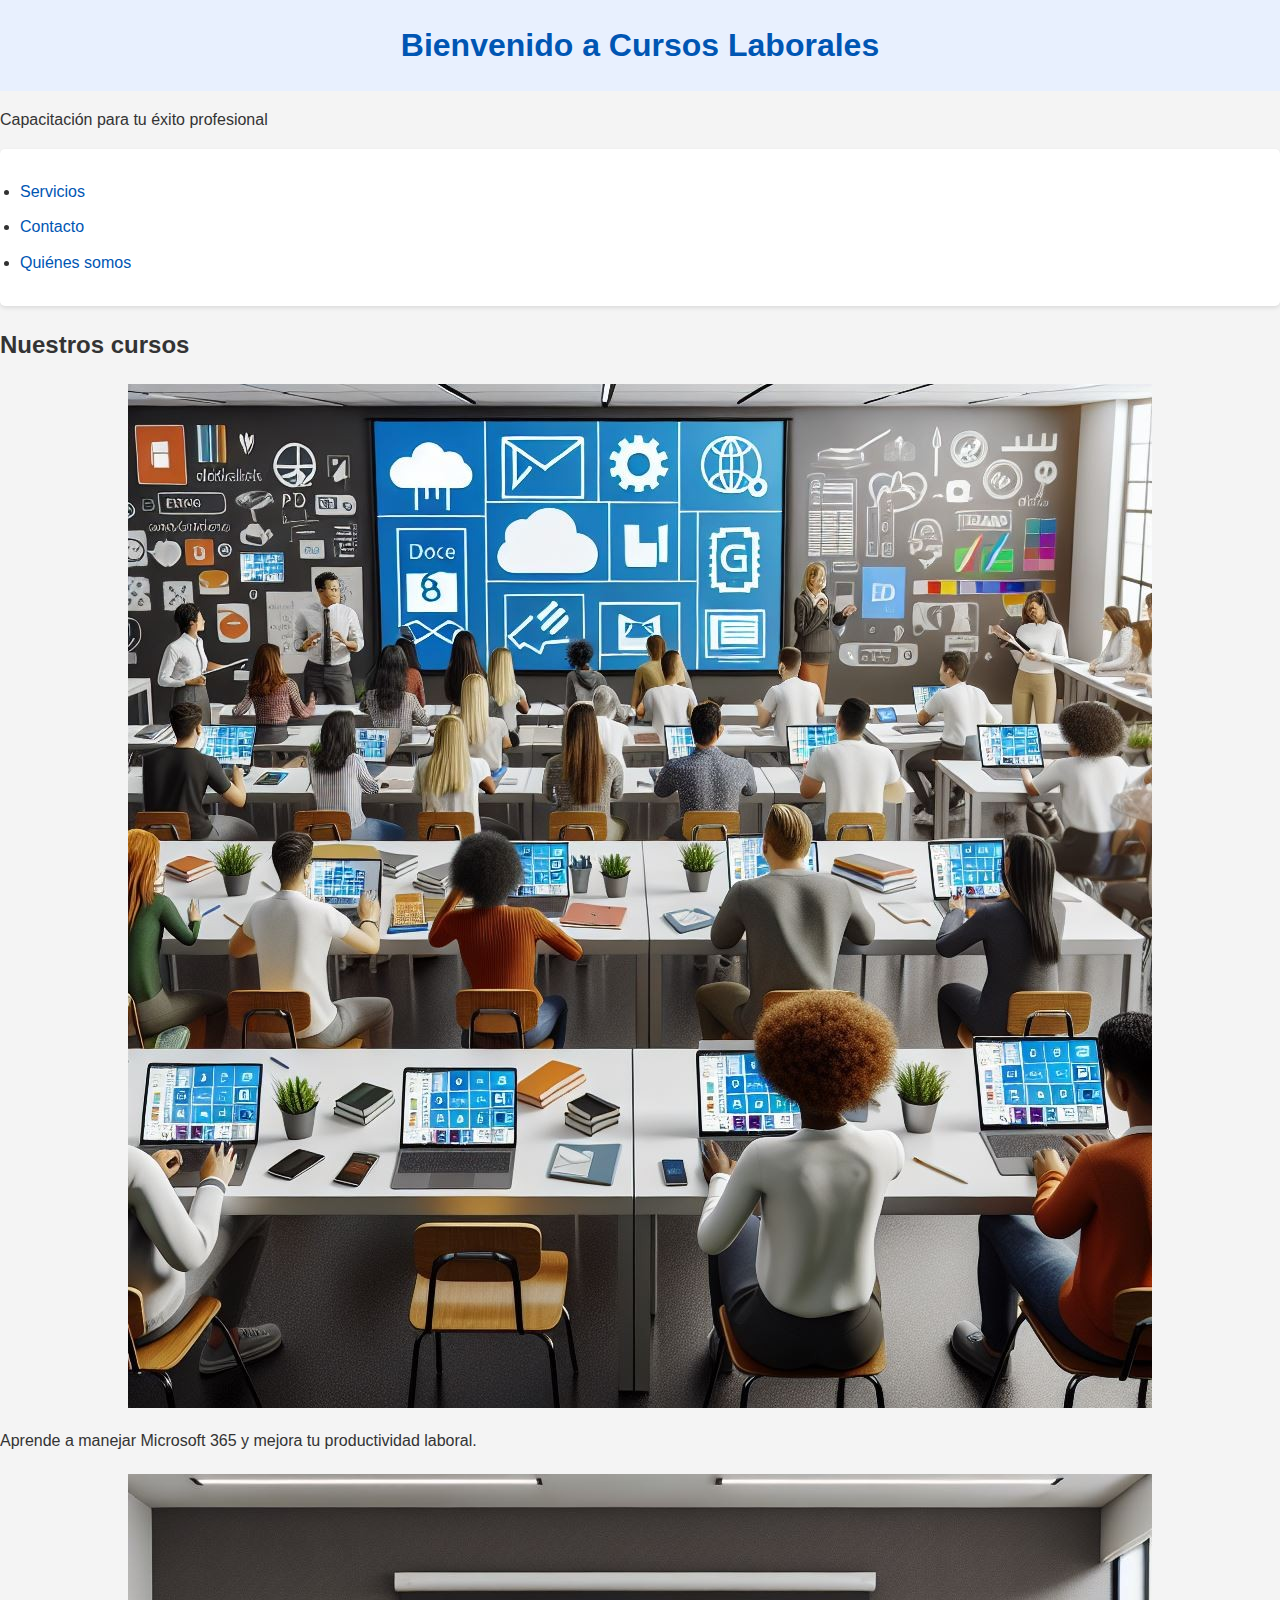
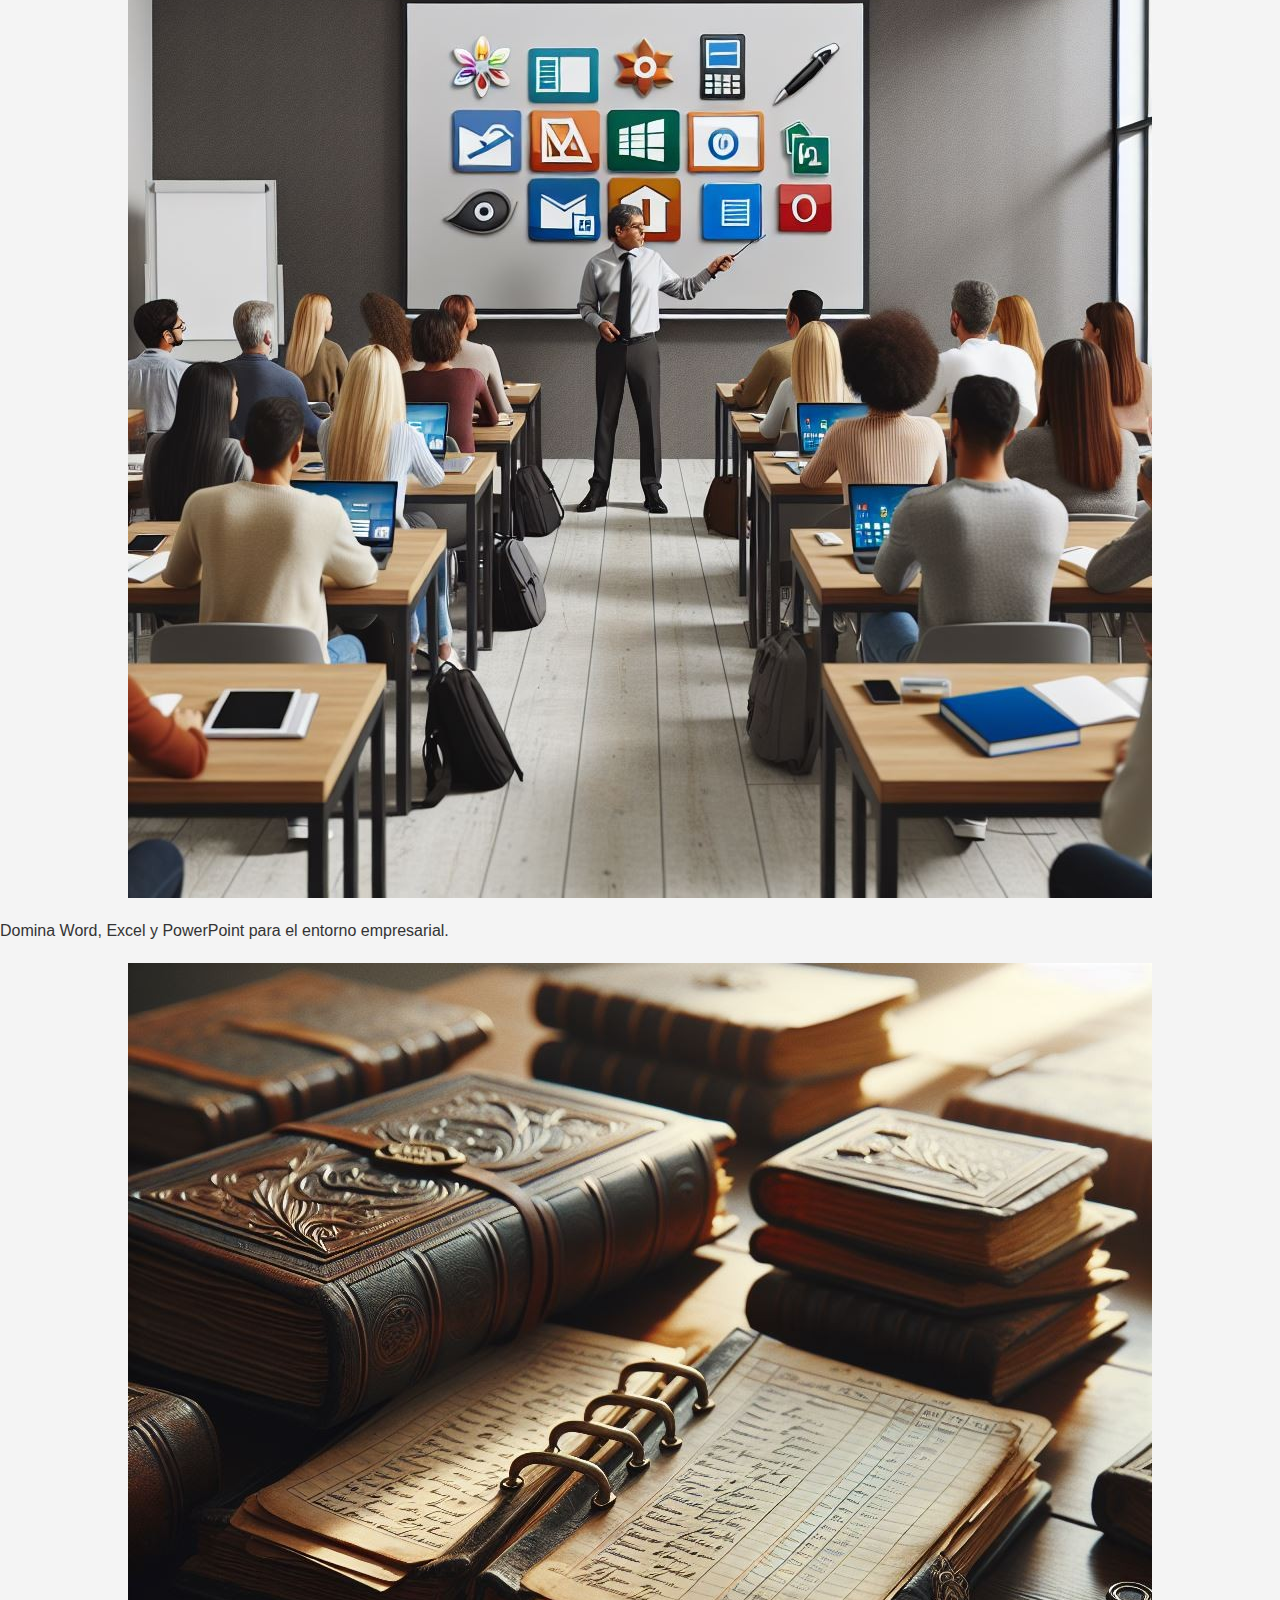
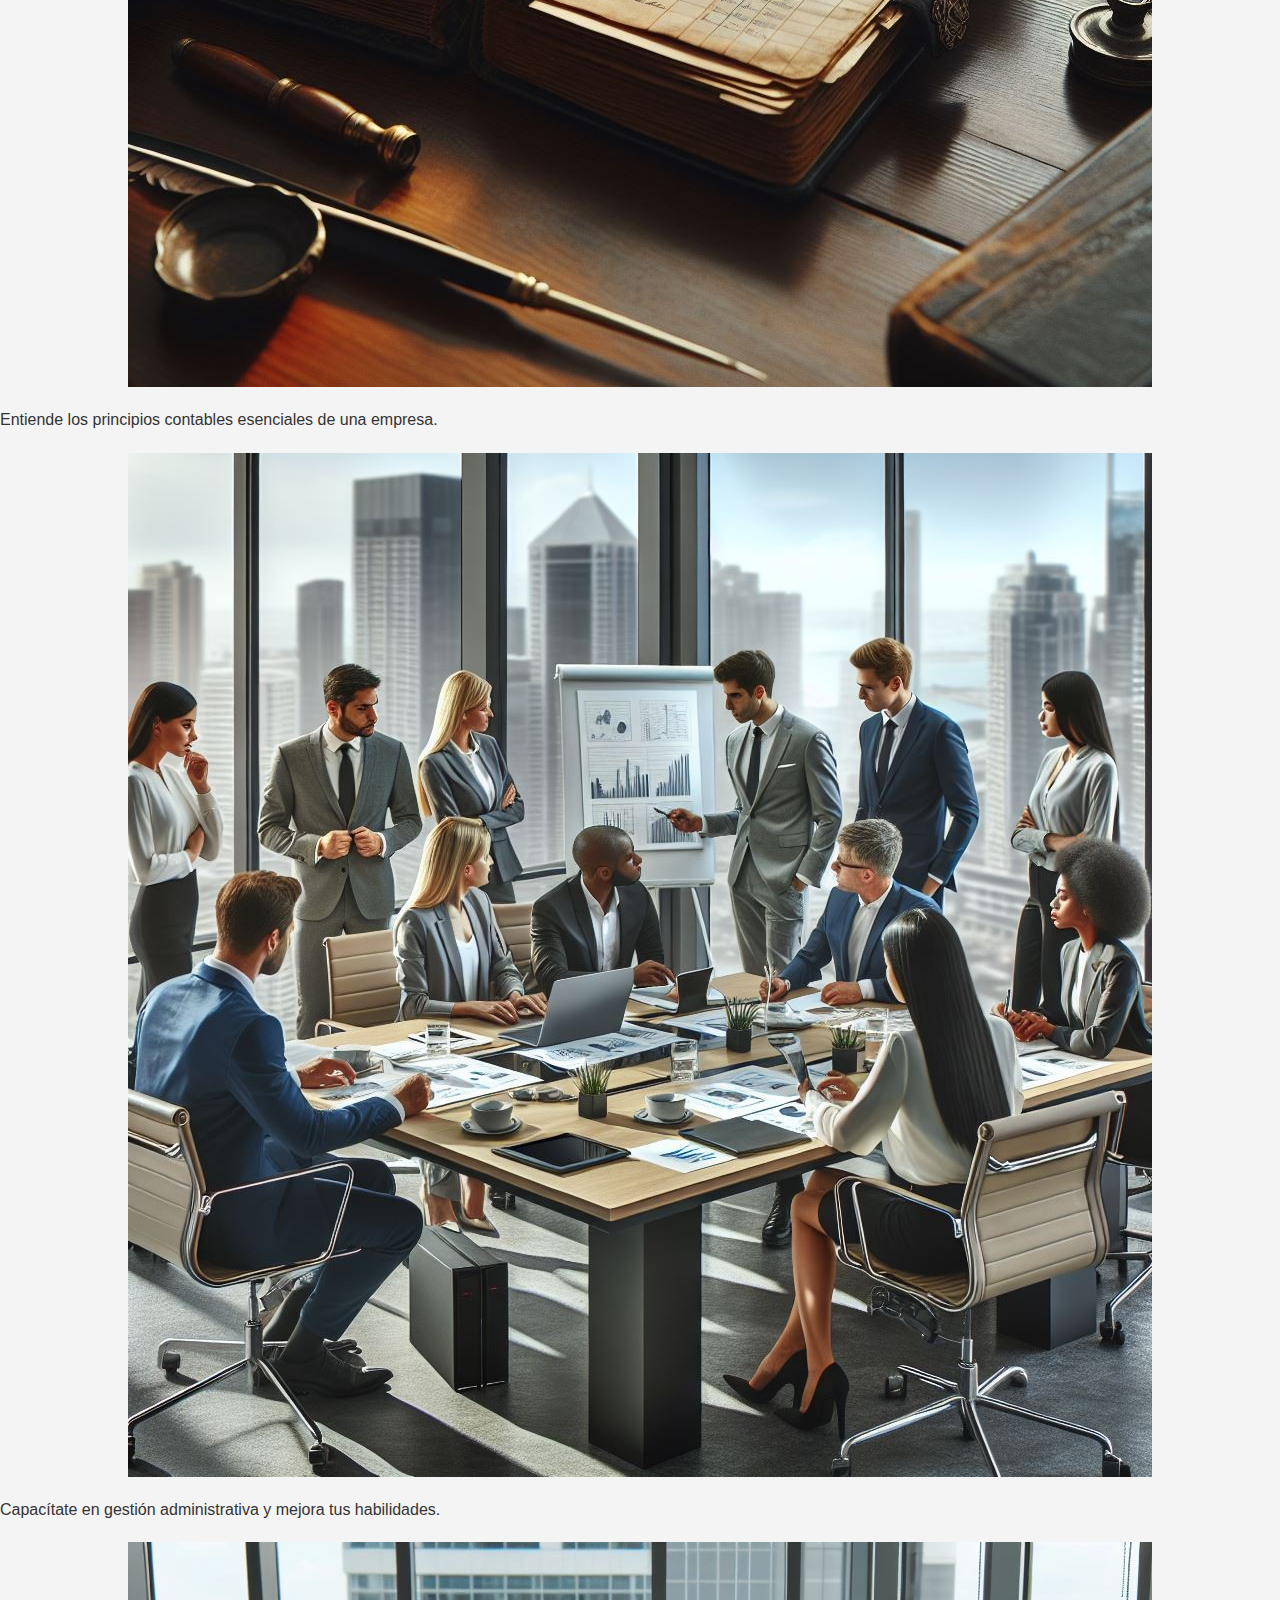
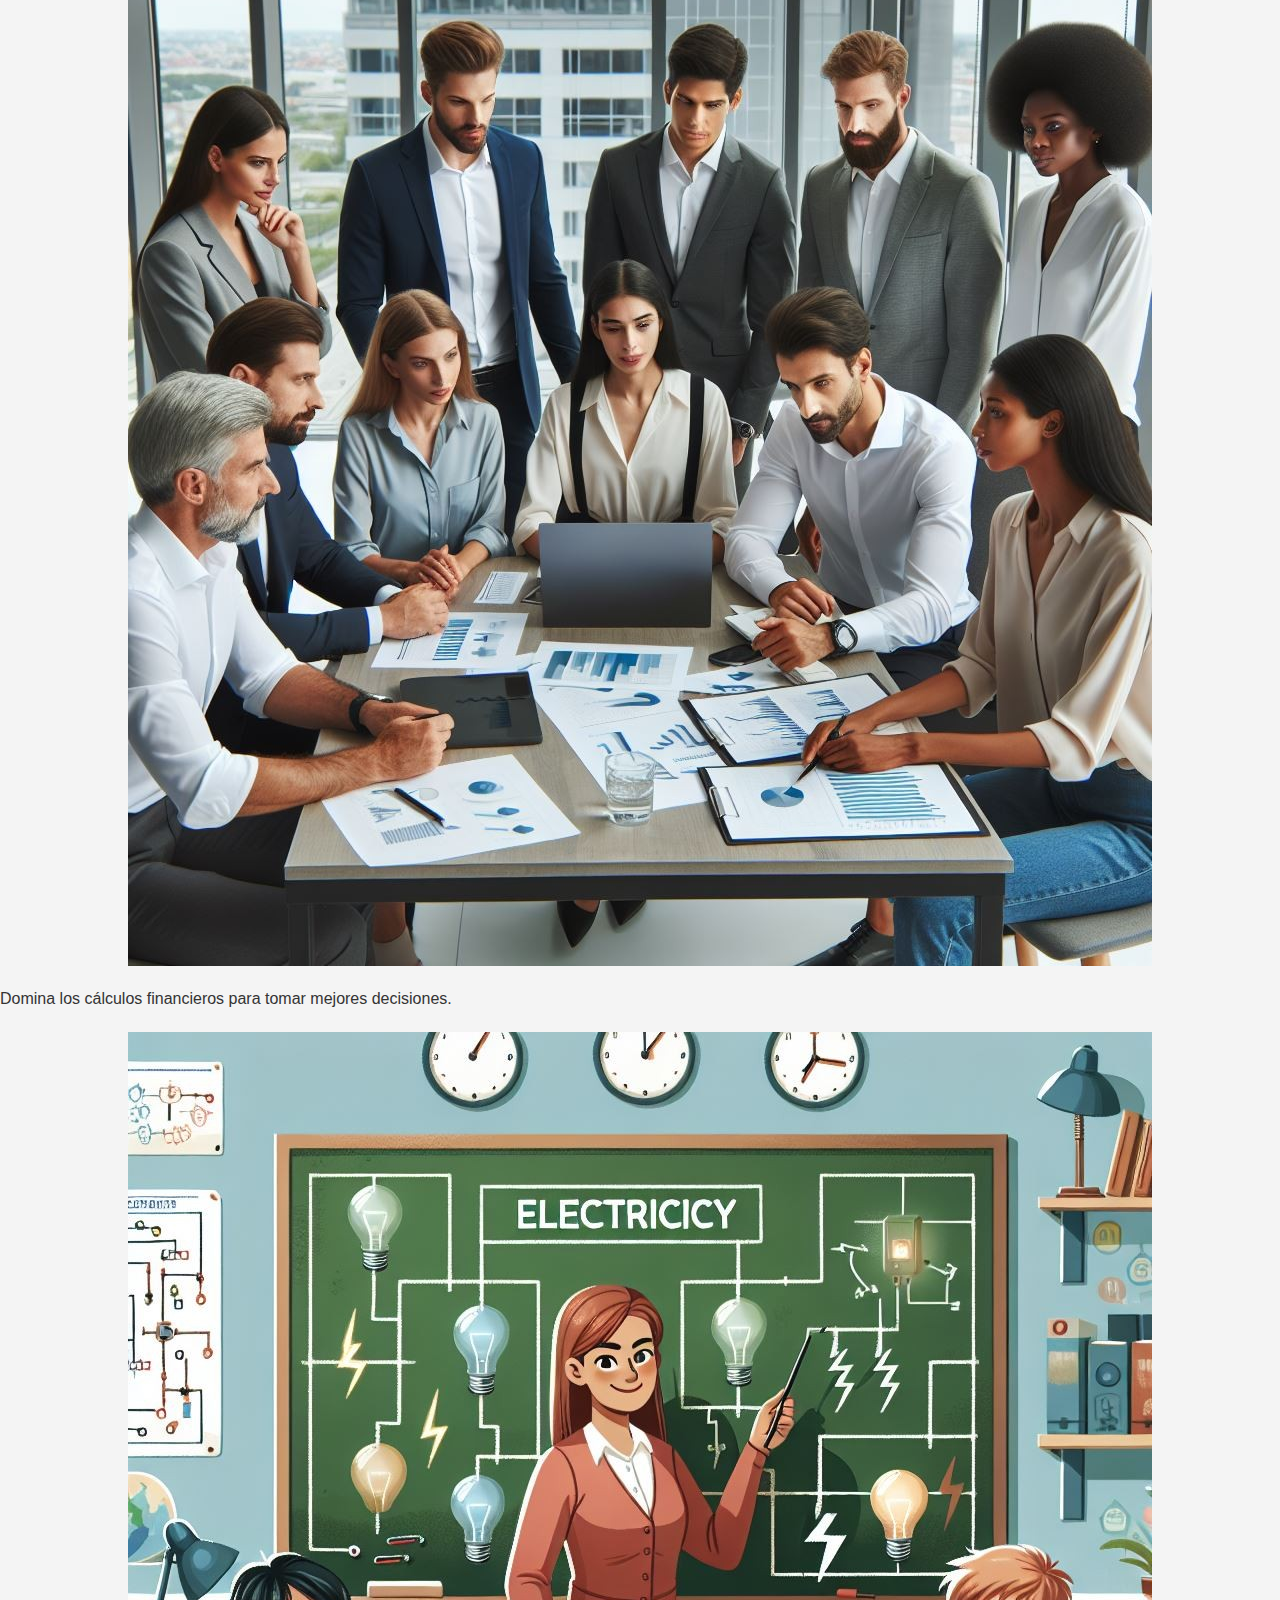
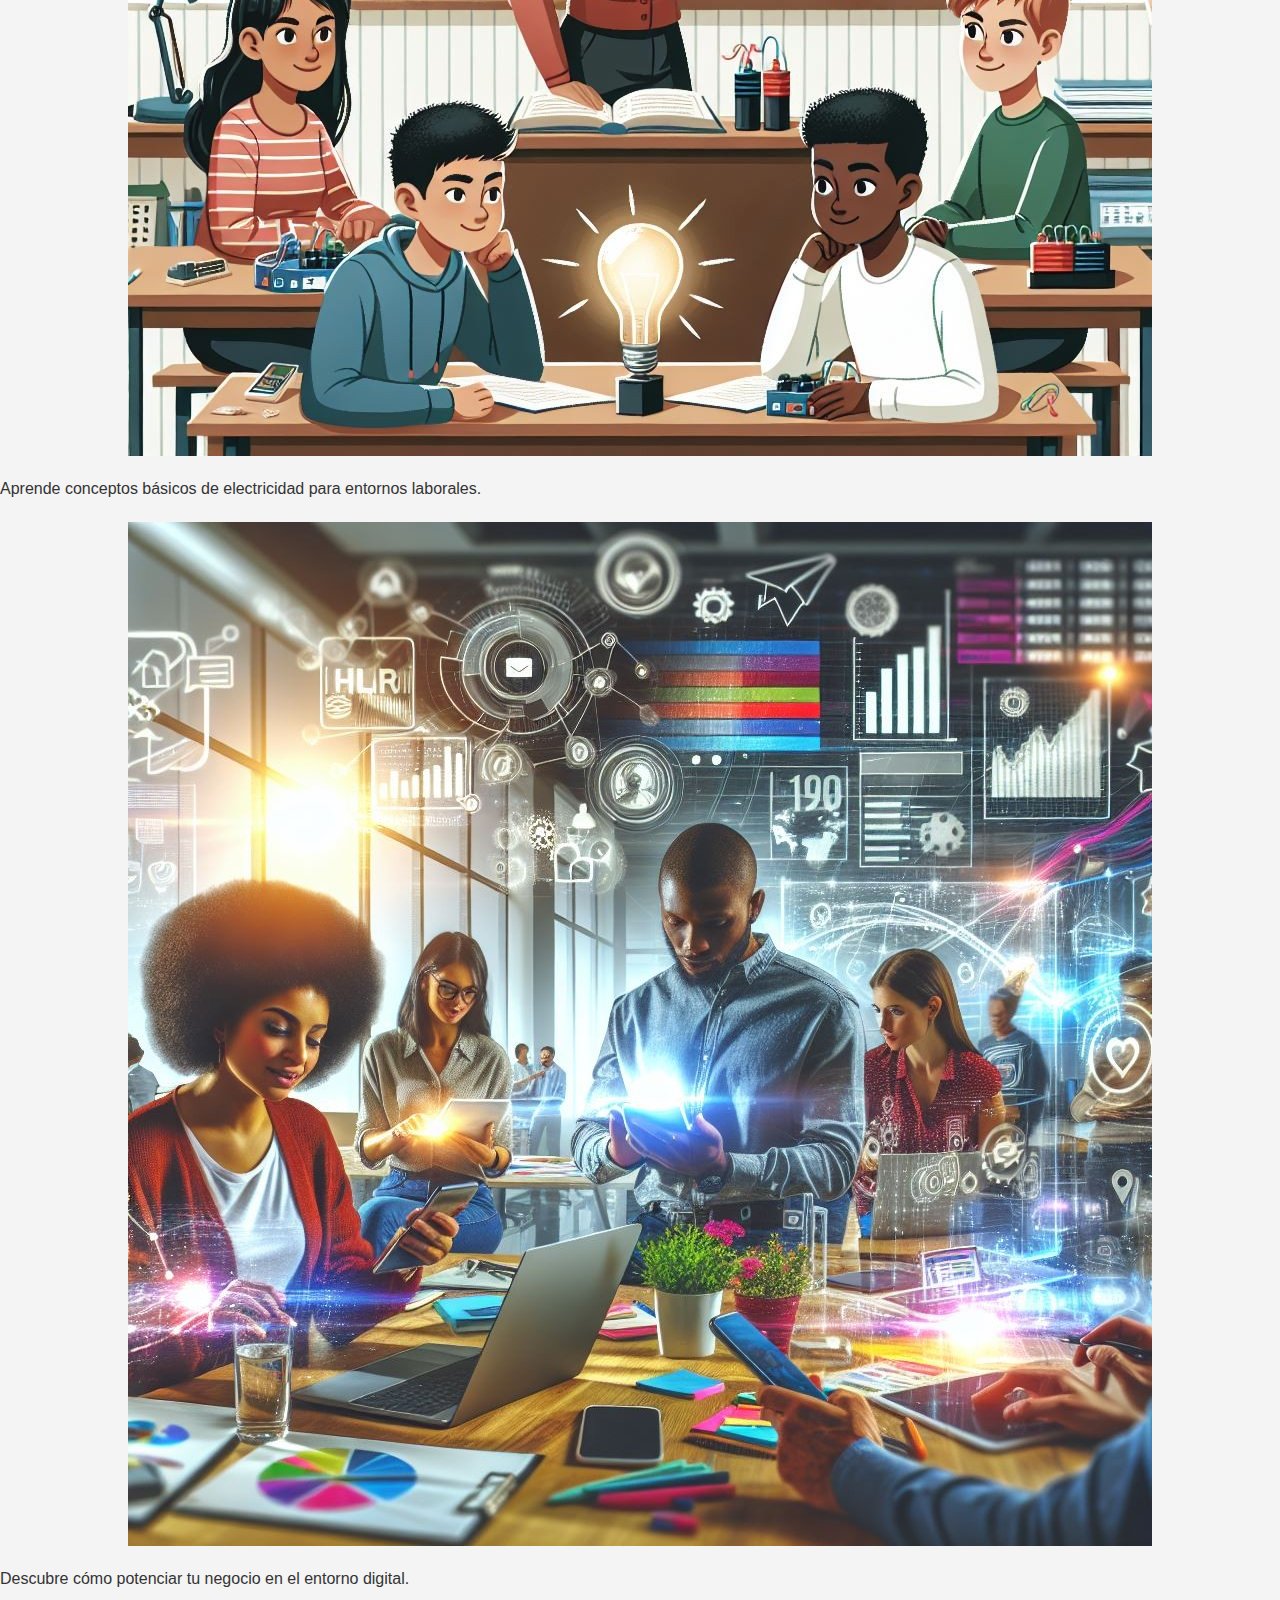
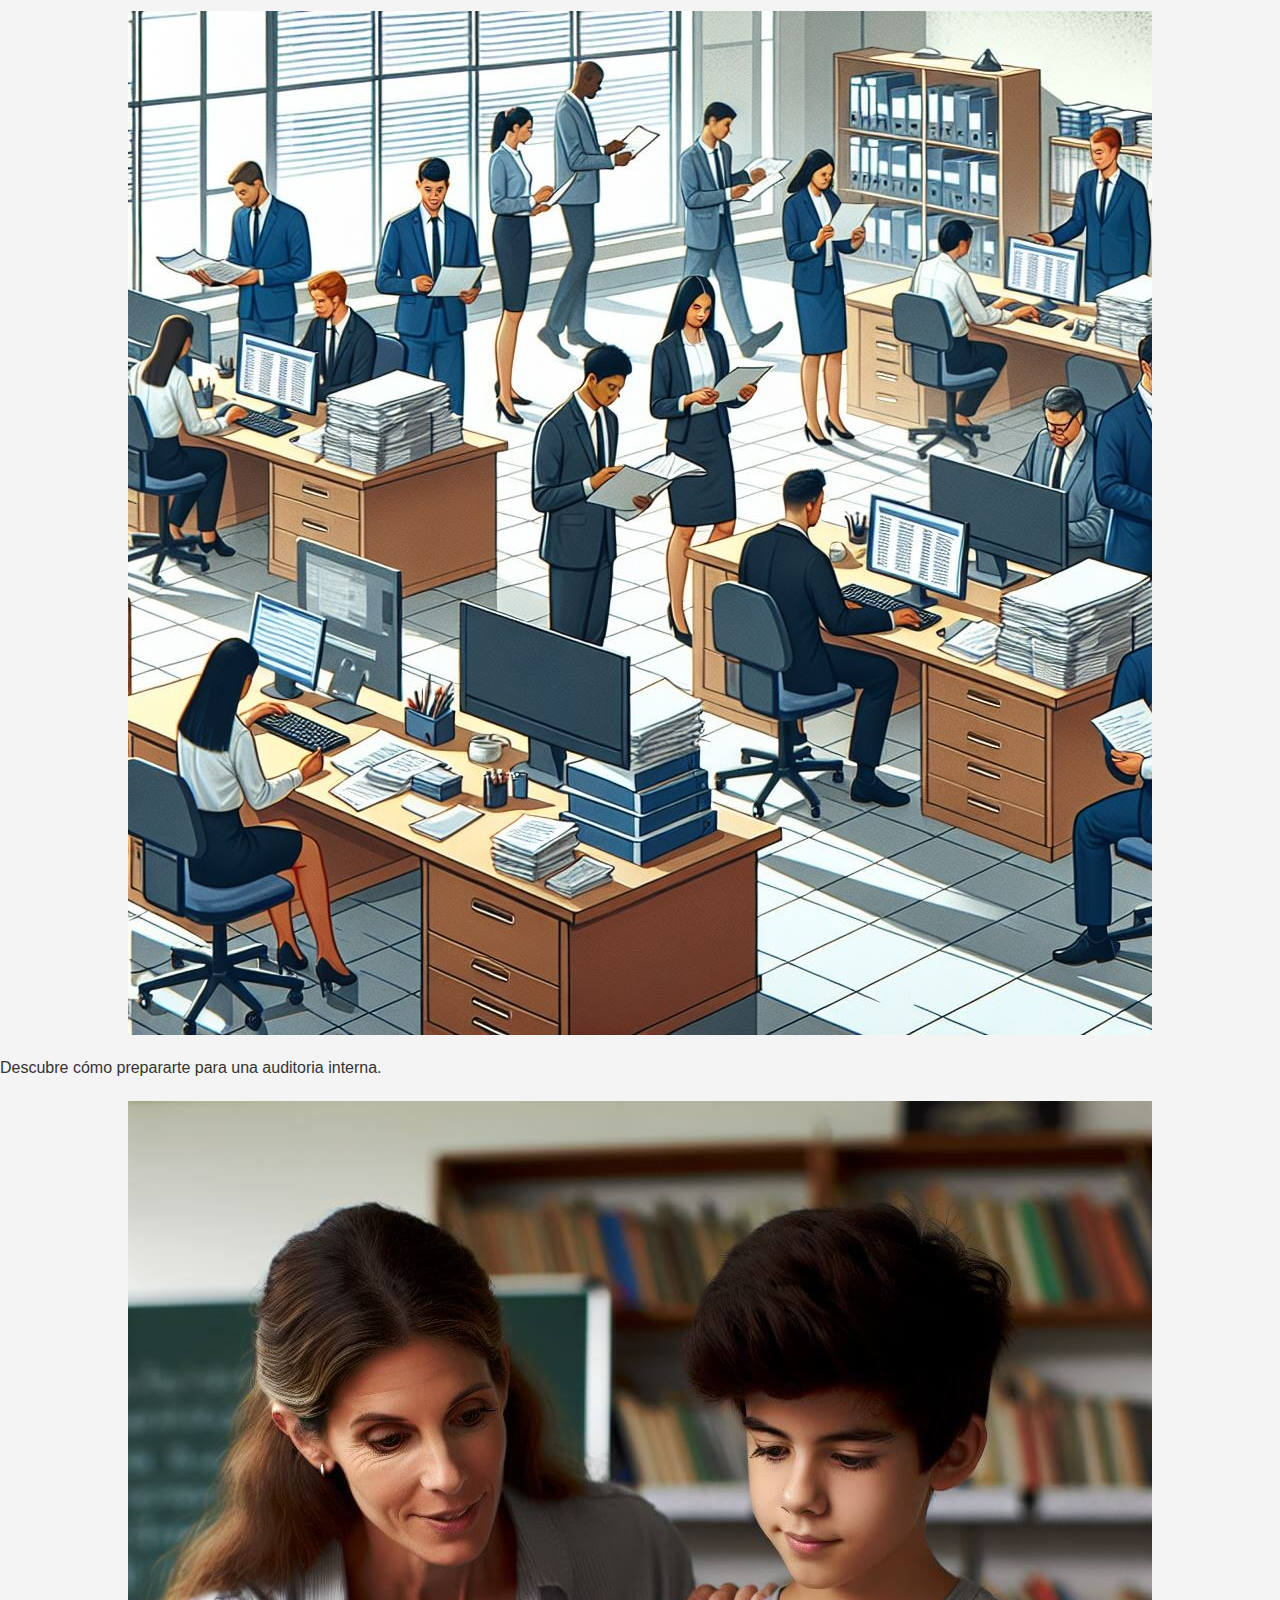
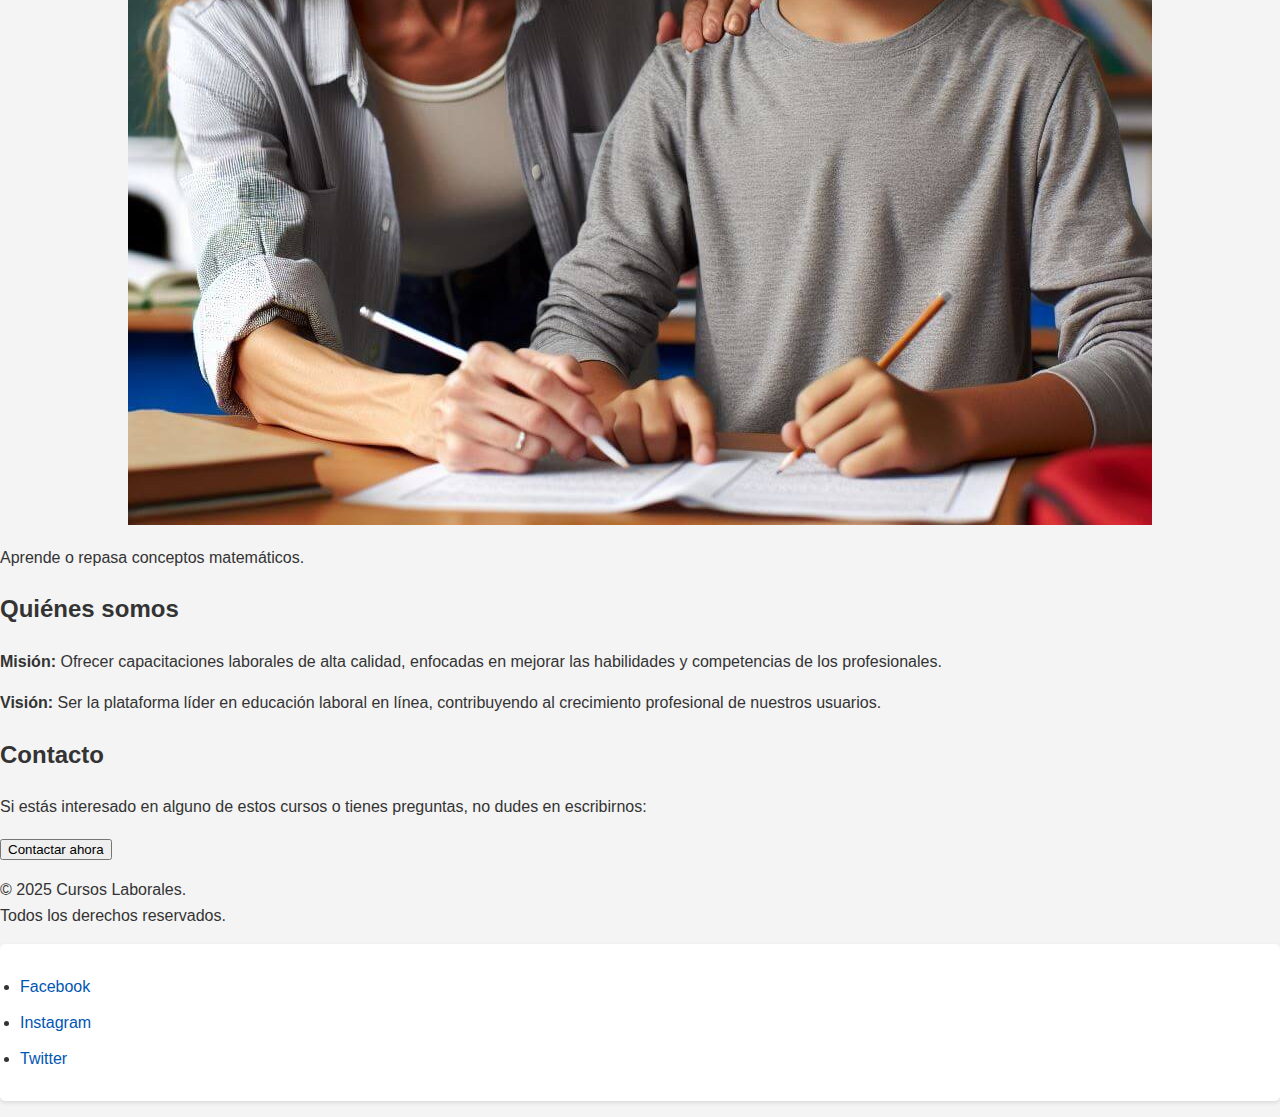
<file: index.html>
<!DOCTYPE html>
<html lang="es">
<head>
    <meta charset="UTF-8">
    <meta name="viewport" content="width=device-width,initial-scale=1.0">
    <title>Mi Página Web</title>
    <!-- Fuente Poppins desde Google Fonts -->
    <link href="https://fonts.googleapis.com/css2?family=Poppins:wght@100;200;300;400;500;600;700;800;900&display=swap" rel="stylesheet">
    <!-- Archivo CSS vinculado -->
    <link rel="stylesheet" href="style.css">
</head>
<body>
    <!-- Encabezado de la página -->
    <header>
        <h1>Bienvenido a Cursos Laborales</h1>
        <p>Capacitación para tu éxito profesional</p>
    </header>

    <!-- Barra de navegación -->
    <nav>
        <ul>
            <li><a href="#servicios">Servicios</a></li>
            <li><a href="#contacto">Contacto</a></li>
            <li><a href="#quienes-somos">Quiénes somos</a></li>
        </ul>
    </nav>

    <!-- Sección de servicios -->
    <h2 id="servicios">Nuestros cursos</h2>
    <div class="servicios-contenedor">
        <!-- Curso de Microsoft 365 -->
        <div class="servicio">
            <img src="image/microsoft_365.jpg" alt="Curso de Microsoft 365">
            <p>Aprende a manejar Microsoft 365 y mejora tu productividad laboral.</p>
        </div>
        <!-- Curso de Office -->
        <div class="servicio">
            <img src="image/office.jpg" alt="Curso de Office">
            <p>Domina Word, Excel y PowerPoint para el entorno empresarial.</p>
        </div>
        <!-- Curso de Contabilidad Básica -->
        <div class="servicio">
            <img src="image/contabilidad_basica.jpg" alt="Curso de Contabilidad Básica">
            <p>Entiende los principios contables esenciales de una empresa.</p>
        </div>
        <!-- Curso de Administración -->
        <div class="servicio">
            <img src="image/administracion.jpg" alt="Curso de Administración">
            <p>Capacítate en gestión administrativa y mejora tus habilidades.</p>
        </div>
        <!-- Curso de Matemáticas Financieras -->
        <div class="servicio">
            <img src="image/matematicas_financieras.jpg" alt="Curso de Matemáticas Financieras">
            <p>Domina los cálculos financieros para tomar mejores decisiones.</p>
        </div>
        <!-- Curso de Electricidad -->
        <div class="servicio">
            <img src="image/electricidad.jpg" alt="Curso de Electricidad">
            <p>Aprende conceptos básicos de electricidad para entornos laborales.</p>
        </div>
        <!-- Curso de Marketing Digital -->
        <div class="servicio">
            <img src="image/marketing_digital.jpg" alt="Curso de Marketing Digital">
            <p>Descubre cómo potenciar tu negocio en el entorno digital.</p>
        </div>
        <!-- Curso de auditoria interna -->
        <div class="servicio">
            <img src="image/auditoria_interna.jpg" alt="Curso de Auditoria Interna">
            <p>Descubre cómo prepararte para una auditoria interna.</p>
        </div>
        <!-- Curso de matemáticas -->
        <div class="servicio">
            <img src="image/matematicas_basicas.jpg" alt="Curso de Matemáticas Básicas">
            <p>Aprende o repasa conceptos matemáticos.</p>
        </div>
    </div>
</div>
    <!-- Sección Quiénes somos -->
    <section id="quienes-somos">
        <h2>Quiénes somos</h2>
        <p><strong>Misión:</strong> Ofrecer capacitaciones laborales de alta calidad, enfocadas en mejorar las habilidades y competencias de los profesionales.</p>
        <p><strong>Visión:</strong> Ser la plataforma líder en educación laboral en línea, contribuyendo al crecimiento profesional de nuestros usuarios.</p>
    </section>

    <!-- Sección de contacto -->
    <h2 id="contacto">Contacto</h2>
    <p>Si estás interesado en alguno de estos cursos o tienes preguntas, no dudes en escribirnos:</p>
    <button onclick="location.href='mailto:jger805@outlook.com'">
        Contactar ahora
    </button>

    <!-- Pie de página -->
    <footer>
        <p>&copy; 2025 Cursos Laborales.<br>Todos los derechos reservados.</p>
        <ul>
            <!-- Enlaces a redes sociales -->
            <li><a href="https://www.facebook.com" target="_blank">Facebook</a></li>
            <li><a href="https://www.instagram.com" target="_blank">Instagram</a></li>
            <li><a href="https://www.twitter.com" target="_blank">Twitter</a></li>
        </ul>
    </footer>
</body>
</html>
</file>
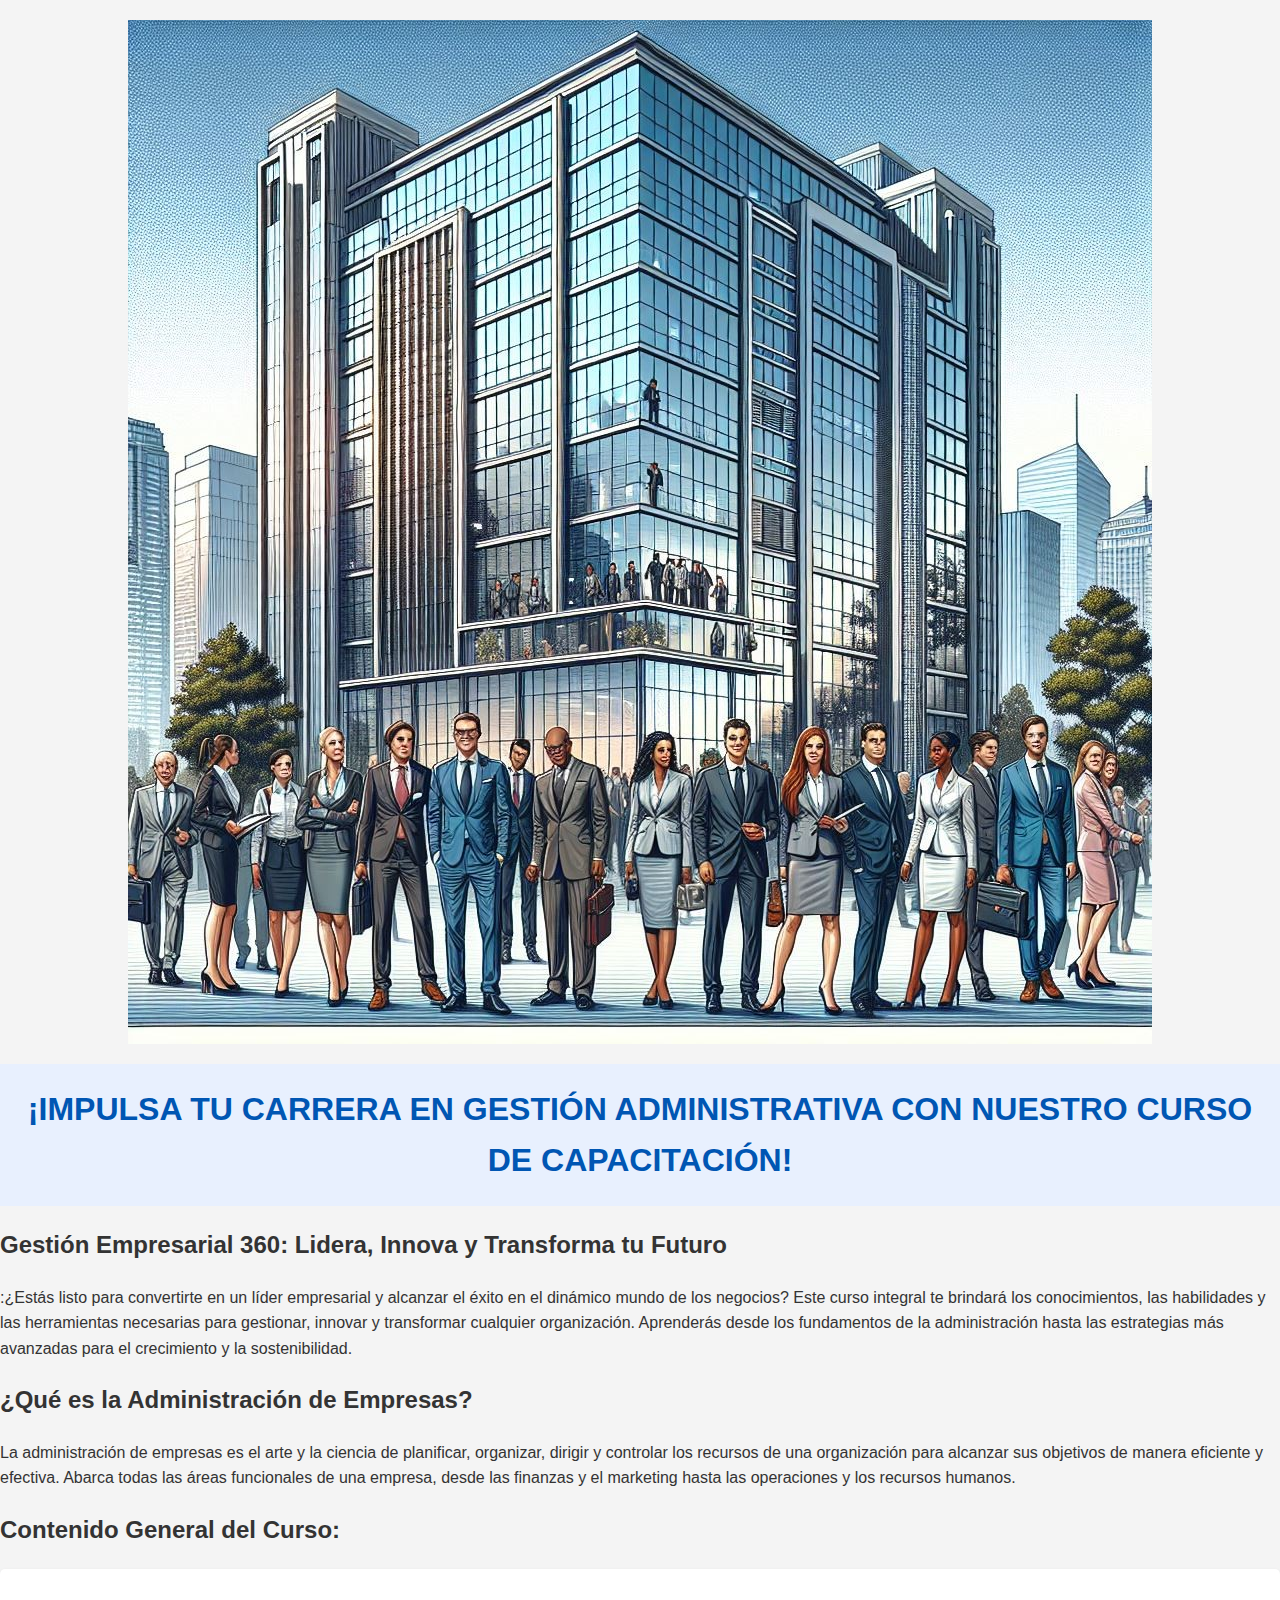
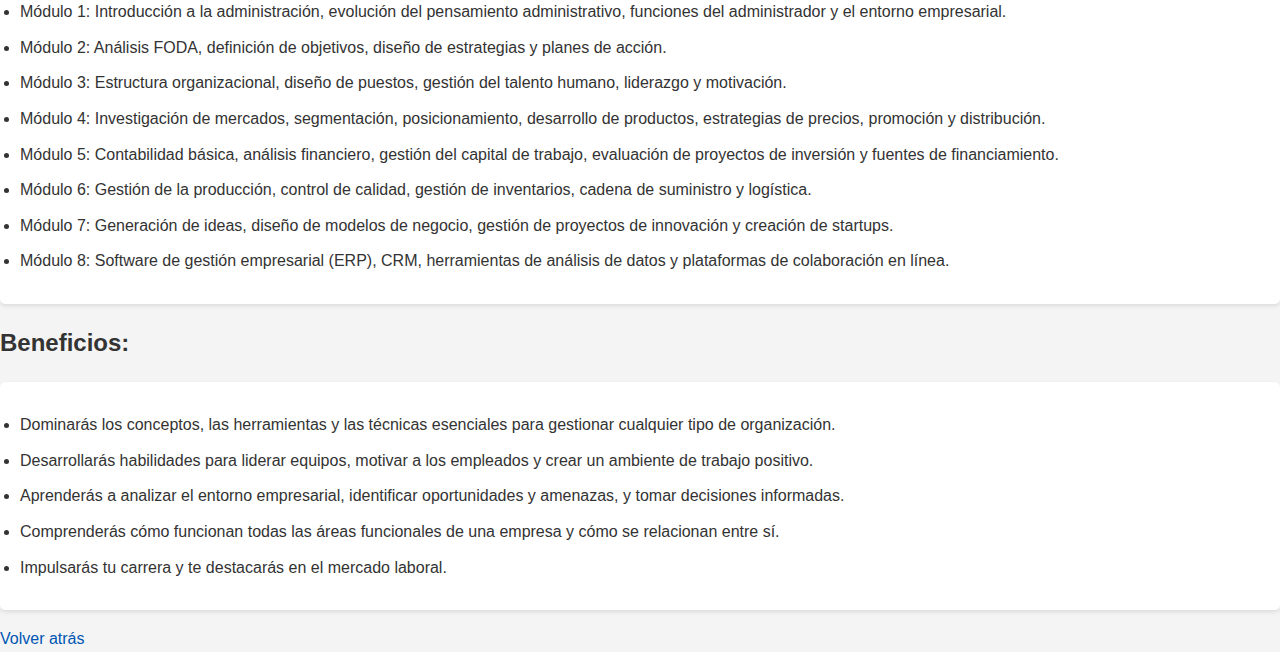
<file: administracion.html>
<!DOCTYPE html>
<html lang="es">
<head>
    <meta charset="UTF-8">
    <meta name="viewport" content="width=device-width, initial-scale=1.0">
    <meta http-equiv="Content-Security-Policy" content="default-src 'self'; 
          style-src 'self' 'unsafe-inline' https://fonts.googleapis.com; 
          font-src 'self' https://fonts.gstatic.com; 
          img-src 'self' data:;">
    <title>Administración</title>
    <link rel="stylesheet" href="style.css">
    <link href="https://fonts.googleapis.com/css2?family=Pacifico&display=swap" rel="stylesheet">

</head>
<body>

    <!-- Encabezado de la página -->
    <header>
        <img src="image/administracion_1.jpg" alt="Imagen relacionada con administracion" class="image-header">
        <h1 class="invitacion">¡IMPULSA TU CARRERA EN GESTIÓN ADMINISTRATIVA CON NUESTRO CURSO DE CAPACITACIÓN!</h1>
        <h2>Gestión Empresarial 360: Lidera, Innova y Transforma tu Futuro</h2>
        <p>:¿Estás listo para convertirte en un líder empresarial y alcanzar el éxito en el dinámico mundo de los negocios? Este curso integral te brindará los conocimientos, las habilidades y las herramientas necesarias para gestionar, innovar y transformar cualquier organización. Aprenderás desde los fundamentos de la administración hasta las estrategias más avanzadas para el crecimiento y la sostenibilidad.
        </p>
    </header>

    <!-- Sección sobre Office -->
    <section>
        <h2><span class="modulo-titulo">¿Qué es la Administración de Empresas?</span></h2>
        <p>La administración de empresas es el arte y la ciencia de planificar, organizar, dirigir y controlar los recursos de una organización para alcanzar sus objetivos de manera eficiente y efectiva. Abarca todas las áreas funcionales de una empresa, desde las finanzas y el marketing hasta las operaciones y los recursos humanos.
        </p>
    </section>

    <!-- Contenido del curso -->
    <section>
        <h2><span class="modulo-titulo">Contenido General del Curso:</span></h2>
        <ul> <!-- lista-->
            <li><span class="modulo-titulo">Módulo 1:</span> Introducción a la administración, evolución del pensamiento administrativo, funciones del administrador y el entorno empresarial.</li>
            <li><span class="modulo-titulo">Módulo 2:</span> Análisis FODA, definición de objetivos, diseño de estrategias y planes de acción.</li>
            <li><span class="modulo-titulo">Módulo 3:</span> Estructura organizacional, diseño de puestos, gestión del talento humano, liderazgo y motivación.</li>
            <li><span class="modulo-titulo">Módulo 4:</span> Investigación de mercados, segmentación, posicionamiento, desarrollo de productos, estrategias de precios, promoción y distribución.</li>
            <li><span class="modulo-titulo">Módulo 5:</span> Contabilidad básica, análisis financiero, gestión del capital de trabajo, evaluación de proyectos de inversión y fuentes de financiamiento.</li>
            <li><span class="modulo-titulo">Módulo 6:</span> Gestión de la producción, control de calidad, gestión de inventarios, cadena de suministro y logística.</li>
            <li><span class="modulo-titulo">Módulo 7:</span> Generación de ideas, diseño de modelos de negocio, gestión de proyectos de innovación y creación de startups.</li>
            <li><span class="modulo-titulo">Módulo 8:</span> Software de gestión empresarial (ERP), CRM, herramientas de análisis de datos y plataformas de colaboración en línea.</li>
        </ul>
    </section>

        <!-- Beneficios -->
    <section class="beneficios">
        <h2><span class="modulo-titulo">Beneficios:</span></h2>
        <ul> <!-- lista ordenada -->
            <li>Dominarás los conceptos, las herramientas y las técnicas esenciales para gestionar cualquier tipo de organización.</li>
            <li>Desarrollarás habilidades para liderar equipos, motivar a los empleados y crear un ambiente de trabajo positivo.</li>
            <li>Aprenderás a analizar el entorno empresarial, identificar oportunidades y amenazas, y tomar decisiones informadas.</li>
            <li>Comprenderás cómo funcionan todas las áreas funcionales de una empresa y cómo se relacionan entre sí.</li>
            <li>Impulsarás tu carrera y te destacarás en el mercado laboral.</li>
        </ul>
    </section>
    <a href="index.html" class="boton-volver">Volver atrás</a>

</body>
</html>
</file>
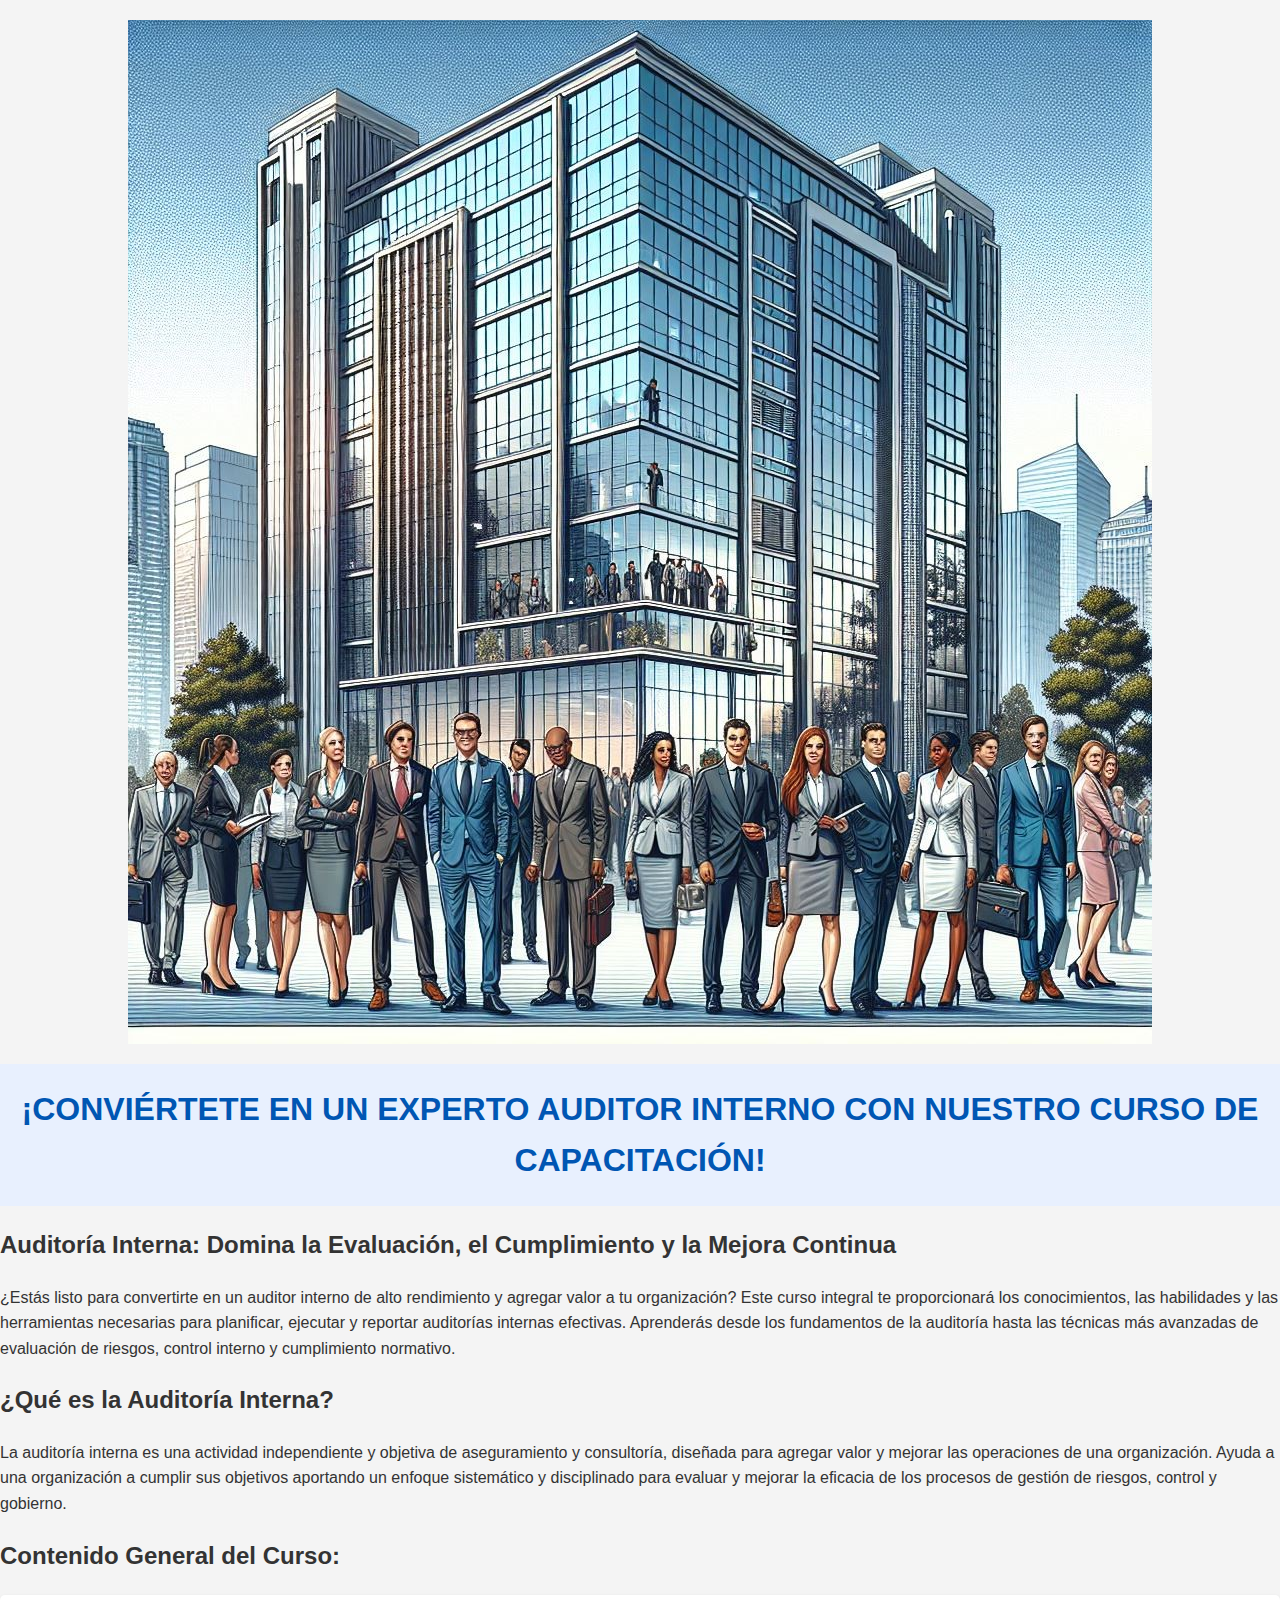
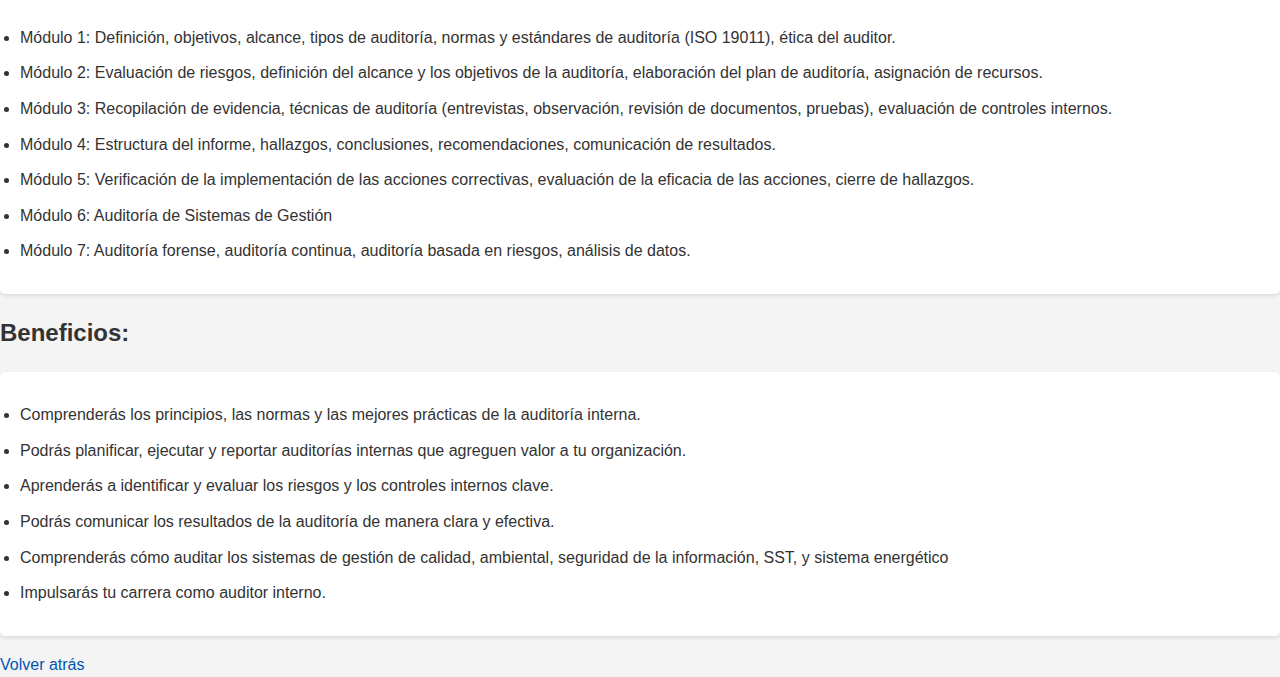
<file: auditoria.html>
<!DOCTYPE html>
<html lang="es">
<head>
    <meta charset="UTF-8">
    <meta name="viewport" content="width=device-width, initial-scale=1.0">
    <meta http-equiv="Content-Security-Policy" content="default-src 'self'; 
          style-src 'self' 'unsafe-inline' https://fonts.googleapis.com; 
          font-src 'self' https://fonts.gstatic.com; 
          img-src 'self' data:;">
    <title>Auditoria</title>
    <link rel="stylesheet" href="style.css">
    <link href="https://fonts.googleapis.com/css2?family=Pacifico&display=swap" rel="stylesheet">

</head>
<body>

    <!-- Encabezado de la página -->
    <header>
        <img src="image/administracion_1.jpg" alt="Imagen relacionada con administracion" class="image-header">
        <h1 class="invitacion">¡CONVIÉRTETE EN UN EXPERTO AUDITOR INTERNO CON NUESTRO CURSO DE CAPACITACIÓN!</h1>
        <h2>Auditoría Interna: Domina la Evaluación, el Cumplimiento y la Mejora Continua</h2>
        <p>¿Estás listo para convertirte en un auditor interno de alto rendimiento y agregar valor a tu organización? Este curso integral te proporcionará los conocimientos, las habilidades y las herramientas necesarias para planificar, ejecutar y reportar auditorías internas efectivas. Aprenderás desde los fundamentos de la auditoría hasta las técnicas más avanzadas de evaluación de riesgos, control interno y cumplimiento normativo.</p>
    </header>

    <!-- Sección sobre Office -->
    <section>
        <h2><span class="modulo-titulo">¿Qué es la Auditoría Interna?</span></h2>
        <p>La auditoría interna es una actividad independiente y objetiva de aseguramiento y consultoría, diseñada para agregar valor y mejorar las operaciones de una organización. Ayuda a una organización a cumplir sus objetivos aportando un enfoque sistemático y disciplinado para evaluar y mejorar la eficacia de los procesos de gestión de riesgos, control y gobierno.</p>
    </section>

    <!-- Contenido del curso -->
    <section>
        <h2><span class="modulo-titulo">Contenido General del Curso:</span></h2>
        <ul> <!-- lista-->
            <li><span class="modulo-titulo">Módulo 1:</span> Definición, objetivos, alcance, tipos de auditoría, normas y estándares de auditoría (ISO 19011), ética del auditor.</li>
            <li><span class="modulo-titulo">Módulo 2:</span> Evaluación de riesgos, definición del alcance y los objetivos de la auditoría, elaboración del plan de auditoría, asignación de recursos.</li>
            <li><span class="modulo-titulo">Módulo 3:</span> Recopilación de evidencia, técnicas de auditoría (entrevistas, observación, revisión de documentos, pruebas), evaluación de controles internos.</li>
            <li><span class="modulo-titulo">Módulo 4:</span> Estructura del informe, hallazgos, conclusiones, recomendaciones, comunicación de resultados.</li>
            <li><span class="modulo-titulo">Módulo 5:</span> Verificación de la implementación de las acciones correctivas, evaluación de la eficacia de las acciones, cierre de hallazgos.</li>
            <li><span class="modulo-titulo">Módulo 6:</span> Auditoría de Sistemas de Gestión</li>
            <li><span class="modulo-titulo">Módulo 7:</span> Auditoría forense, auditoría continua, auditoría basada en riesgos, análisis de datos.</li>
        </ul>
    </section>

        <!-- Beneficios -->
    <section class="beneficios">
        <h2><span class="modulo-titulo">Beneficios:</span></h2>
        <ul> <!-- lista ordenada -->
            <li>Comprenderás los principios, las normas y las mejores prácticas de la auditoría interna.</li>
            <li>Podrás planificar, ejecutar y reportar auditorías internas que agreguen valor a tu organización.</li>
            <li>Aprenderás a identificar y evaluar los riesgos y los controles internos clave.</li>
            <li>Podrás comunicar los resultados de la auditoría de manera clara y efectiva.</li>
            <li>Comprenderás cómo auditar los sistemas de gestión de calidad, ambiental, seguridad de la información, SST, y sistema energético</li>
            <li>Impulsarás tu carrera como auditor interno.</li>
        </ul>
    </section>
    <a href="index.html" class="boton-volver">Volver atrás</a>

</body>
</html>
</file>
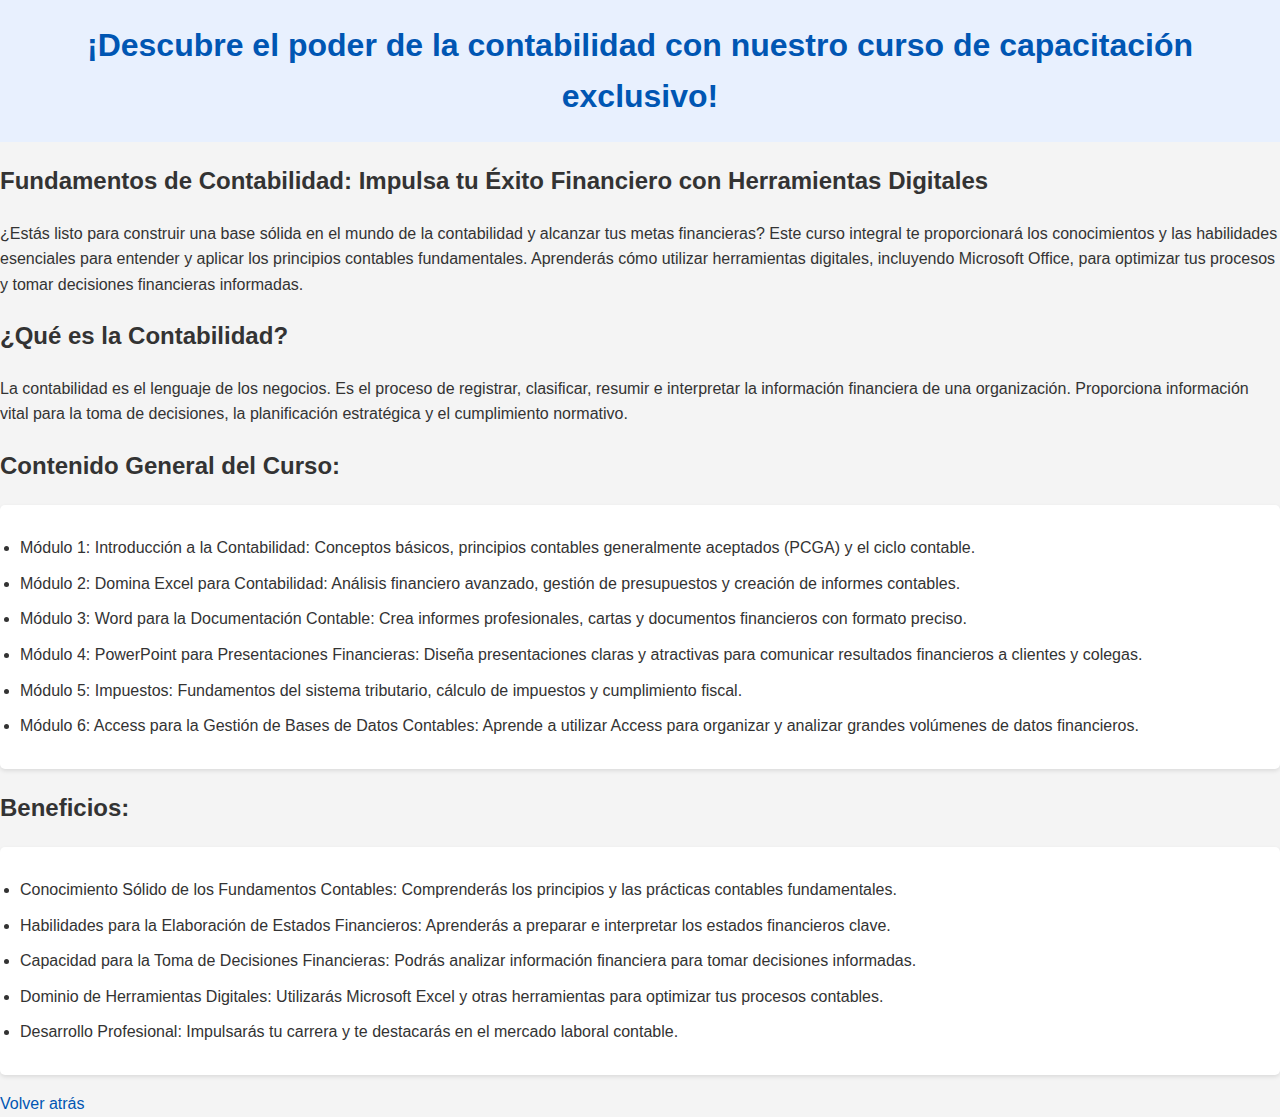
<file: contabilidad.html>
<!DOCTYPE html>
<html lang="es">
<head>
    <meta charset="UTF-8">
    <meta name="viewport" content="width=device-width, initial-scale=1.0">
    <meta http-equiv="Content-Security-Policy" content="default-src 'self'; 
          style-src 'self' 'unsafe-inline' https://fonts.googleapis.com; 
          font-src 'self' https://fonts.gstatic.com; 
          img-src 'self' data:;">
    <title>Contabilidad</title>
    <link rel="stylesheet" href="style.css">
    <link href="https://fonts.googleapis.com/css2?family=Pacifico&display=swap" rel="stylesheet">

</head>
<body>

    <!-- Encabezado de la página -->
    <header>
        <h1 class="invitacion">¡Descubre el poder de la contabilidad con nuestro curso de capacitación exclusivo!</h1>
        <h2>Fundamentos de Contabilidad: Impulsa tu Éxito Financiero con Herramientas Digitales</h2>
        <p>¿Estás listo para construir una base sólida en el mundo de la contabilidad y alcanzar tus metas financieras? Este curso integral te proporcionará los conocimientos y las habilidades esenciales para entender y aplicar los principios contables fundamentales. Aprenderás cómo utilizar herramientas digitales, incluyendo Microsoft Office, para optimizar tus procesos y tomar decisiones financieras informadas.</p>
    </header>

    <!-- Sección sobre Office -->
    <section>
        <h2><span class="modulo-titulo">¿Qué es la Contabilidad?</span></h2>
        <p>La contabilidad es el lenguaje de los negocios. Es el proceso de registrar, clasificar, resumir e interpretar la información financiera de una organización. Proporciona información vital para la toma de decisiones, la planificación estratégica y el cumplimiento normativo.</p>
    </section>

    <!-- Contenido del curso -->
    <section>
        <h2><span class="modulo-titulo">Contenido General del Curso:</span></h2>
        <ul> <!-- lista-->
            <li><span class="modulo-titulo">Módulo 1:</span> Introducción a la Contabilidad: Conceptos básicos, principios contables generalmente aceptados (PCGA) y el ciclo contable.</li>
            <li><span class="modulo-titulo">Módulo 2:</span> Domina Excel para Contabilidad: Análisis financiero avanzado, gestión de presupuestos y creación de informes contables.</li>
            <li><span class="modulo-titulo">Módulo 3:</span> Word para la Documentación Contable: Crea informes profesionales, cartas y documentos financieros con formato preciso.</li>
            <li><span class="modulo-titulo">Módulo 4:</span> PowerPoint para Presentaciones Financieras: Diseña presentaciones claras y atractivas para comunicar resultados financieros a clientes y colegas.</li>
            <li><span class="modulo-titulo">Módulo 5:</span> Impuestos: Fundamentos del sistema tributario, cálculo de impuestos y cumplimiento fiscal.</li>
            <li><span class="modulo-titulo">Módulo 6:</span> Access para la Gestión de Bases de Datos Contables: Aprende a utilizar Access para organizar y analizar grandes volúmenes de datos financieros.</li>
        </ul>
    </section>

        <!-- Beneficios -->
    <section>
        <h2><span class="modulo-titulo">Beneficios:</span></h2>
        <ul> <!-- lista ordenada -->
            <li>Conocimiento Sólido de los Fundamentos Contables: Comprenderás los principios y las prácticas contables fundamentales.</li>
            <li>Habilidades para la Elaboración de Estados Financieros: Aprenderás a preparar e interpretar los estados financieros clave.</li>
            <li>Capacidad para la Toma de Decisiones Financieras: Podrás analizar información financiera para tomar decisiones informadas.</li>
            <li>Dominio de Herramientas Digitales: Utilizarás Microsoft Excel y otras herramientas para optimizar tus procesos contables.</li>
            <li>Desarrollo Profesional: Impulsarás tu carrera y te destacarás en el mercado laboral contable.</li>
        </ul>
    </section>
    <a href="index.html">Volver atrás</a>

</body>
</html>
</file>
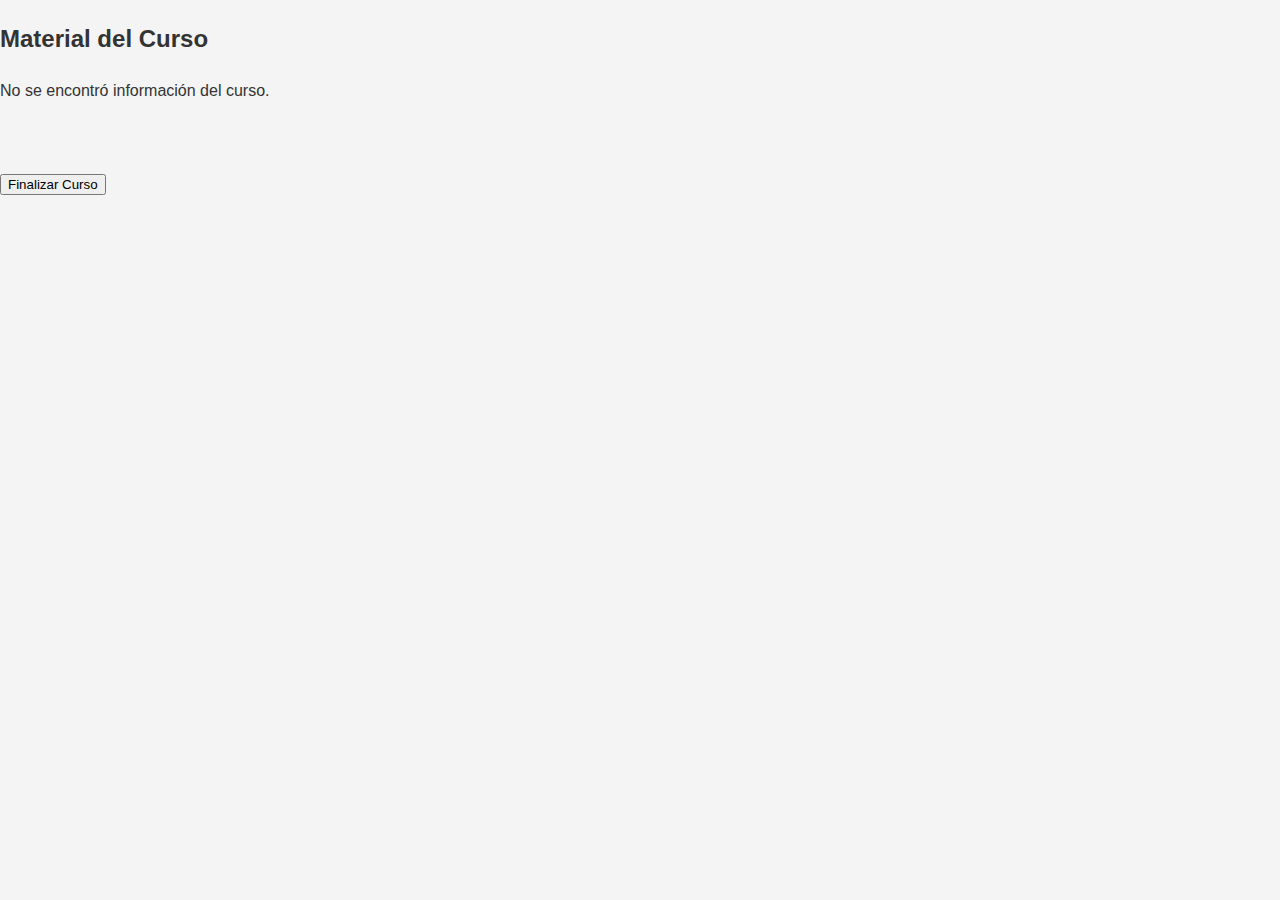
<file: curso.html>
<!DOCTYPE html>
<html lang="es">
<head>
    <meta charset="UTF-8">
    <title>Curso Disponible</title>
    <link rel="stylesheet" href="style.css">
</head>
<body>
    <h2>Material del Curso</h2>
    <p id="cursoDescarga"></p>
    <a id="descargar-pdf" href="#" download>Descargar Material</a>
    <br><br>
    <button id="finalizar-curso">Finalizar Curso</button>

    <script>
        document.addEventListener("DOMContentLoaded", function () {
            let usuario = JSON.parse(localStorage.getItem("usuario"));
            let cursoDescarga = document.getElementById("cursoDescarga");
            let linkPDF = document.getElementById("descargar-pdf");

            if (usuario) {
                cursoDescarga.textContent = `Aquí tienes el material de: ${usuario.curso}`;

                // Verifica el curso y asigna el PDF correcto
                if (usuario.curso === "administracion") {
                    linkPDF.href = "Curso-gestion-administrativa.pdf";
                } else if (usuario.curso === "Microsoft 365") {
                    linkPDF.href = "Curso-microsoft-365.pdf";
                } else if (usuario.curso === "Office"){
                    linkPDF.href = "Curso-office.pdf";
                } else if (usuario.curso === "contabilidad"){
                    linkPDF.href = "Curso-contabilidad.pdf";
                } else if (usuario.curso === "matematicas-financieras"){
                    linkPDF.href = "Curso-finanzas.pdf";
                } else if (usuario.curso === "curso-electricidad"){
                    linkPDF.href = "Curso-electricidad.pdf";
                } else if (usuario.curso === "curso-marketing"){
                    linkPDF.href = "Curso-marketing.pdf";
                } else if (usuario.curso === "curso-auditoria"){
                    linkPDF.href = "Curso-auditoria.pdf";
                } else if (usuario.curso === "curso-matematicas"){
                    linkPDF.href = "Curso-matematicas.pdf";

                }else {
                    // Si el curso no coincide con ninguno, deshabilita el link
                    linkPDF.href = "#";
                    linkPDF.textContent = "Material no disponible";
                    linkPDF.style.pointerEvents = "none";
                    linkPDF.style.color = "gray";
                }
            } else {
                cursoDescarga.textContent = "No se encontró información del curso.";
                linkPDF.style.display = "none";
            }

            document.getElementById("finalizar-curso").addEventListener("click", function () {
                alert("¡Curso finalizado!");
                window.location.href = "diploma.html";
            });
        });
    </script>
</body>
</html>
</file>
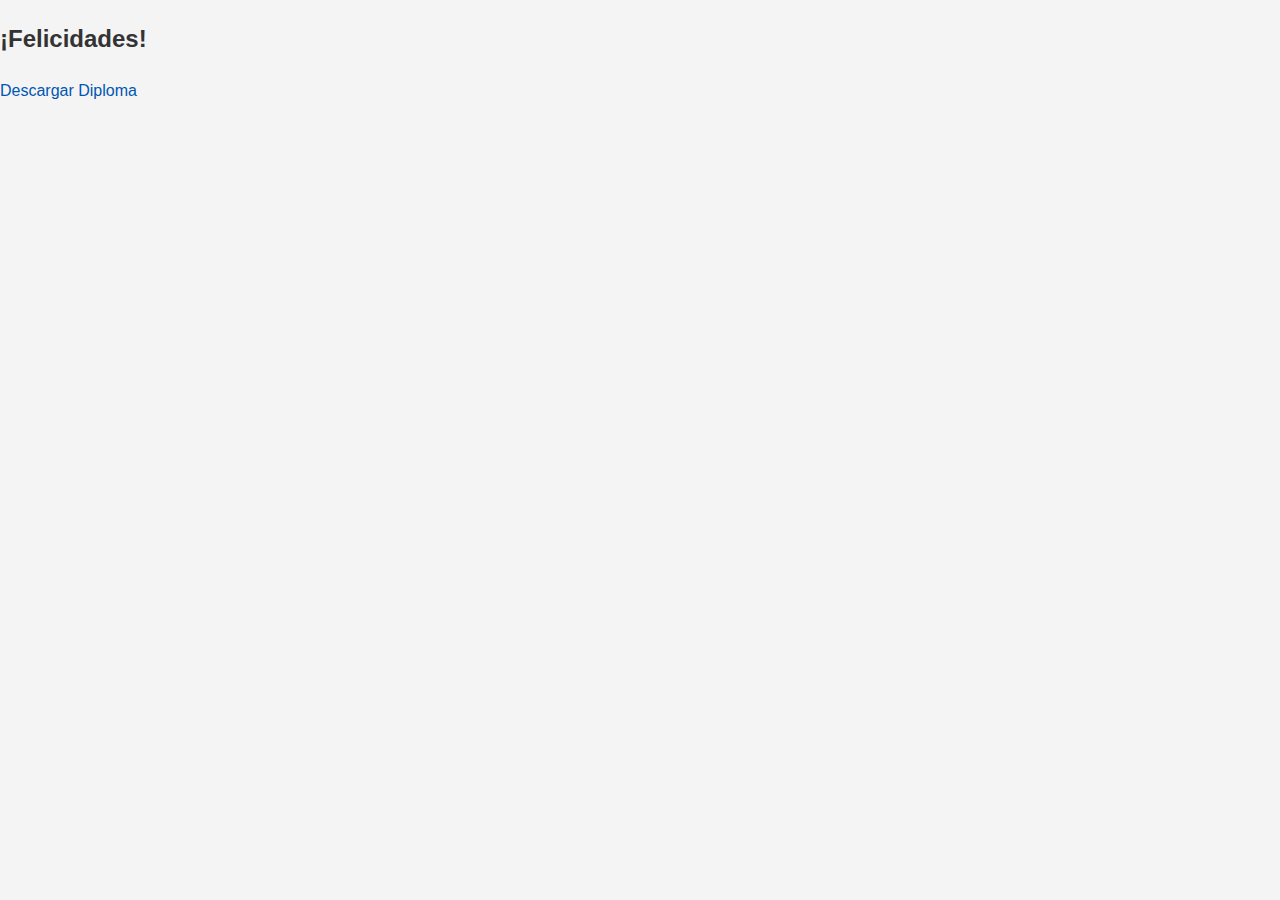
<file: diploma.html>
<!DOCTYPE html>
<html lang="es">
<head>
    <meta charset="UTF-8">
    <title>Diploma</title>
    <link rel="stylesheet" href="style.css">
</head>
<body>
    <h2>¡Felicidades!</h2>
    <p id="nombre-diploma"></p>
    <a id="descargar-diploma" href="#" download>Descargar Diploma</a>

    <script>
        document.addEventListener("DOMContentLoaded", function () {
            let usuario = JSON.parse(localStorage.getItem("usuario"));
            let nombreDiploma = document.getElementById("nombre-diploma");
            let linkDiploma = document.getElementById("descargar-diploma");

            if (usuario) {
                nombreDiploma.textContent = `¡${usuario.nombre}, has completado el curso de ${usuario.curso}!`;
                linkDiploma.href = `diplomas/${usuario.curso}.pdf`; // Agrega diplomas por curso
            }
        });
    </script>
</body>
</html>
</file>
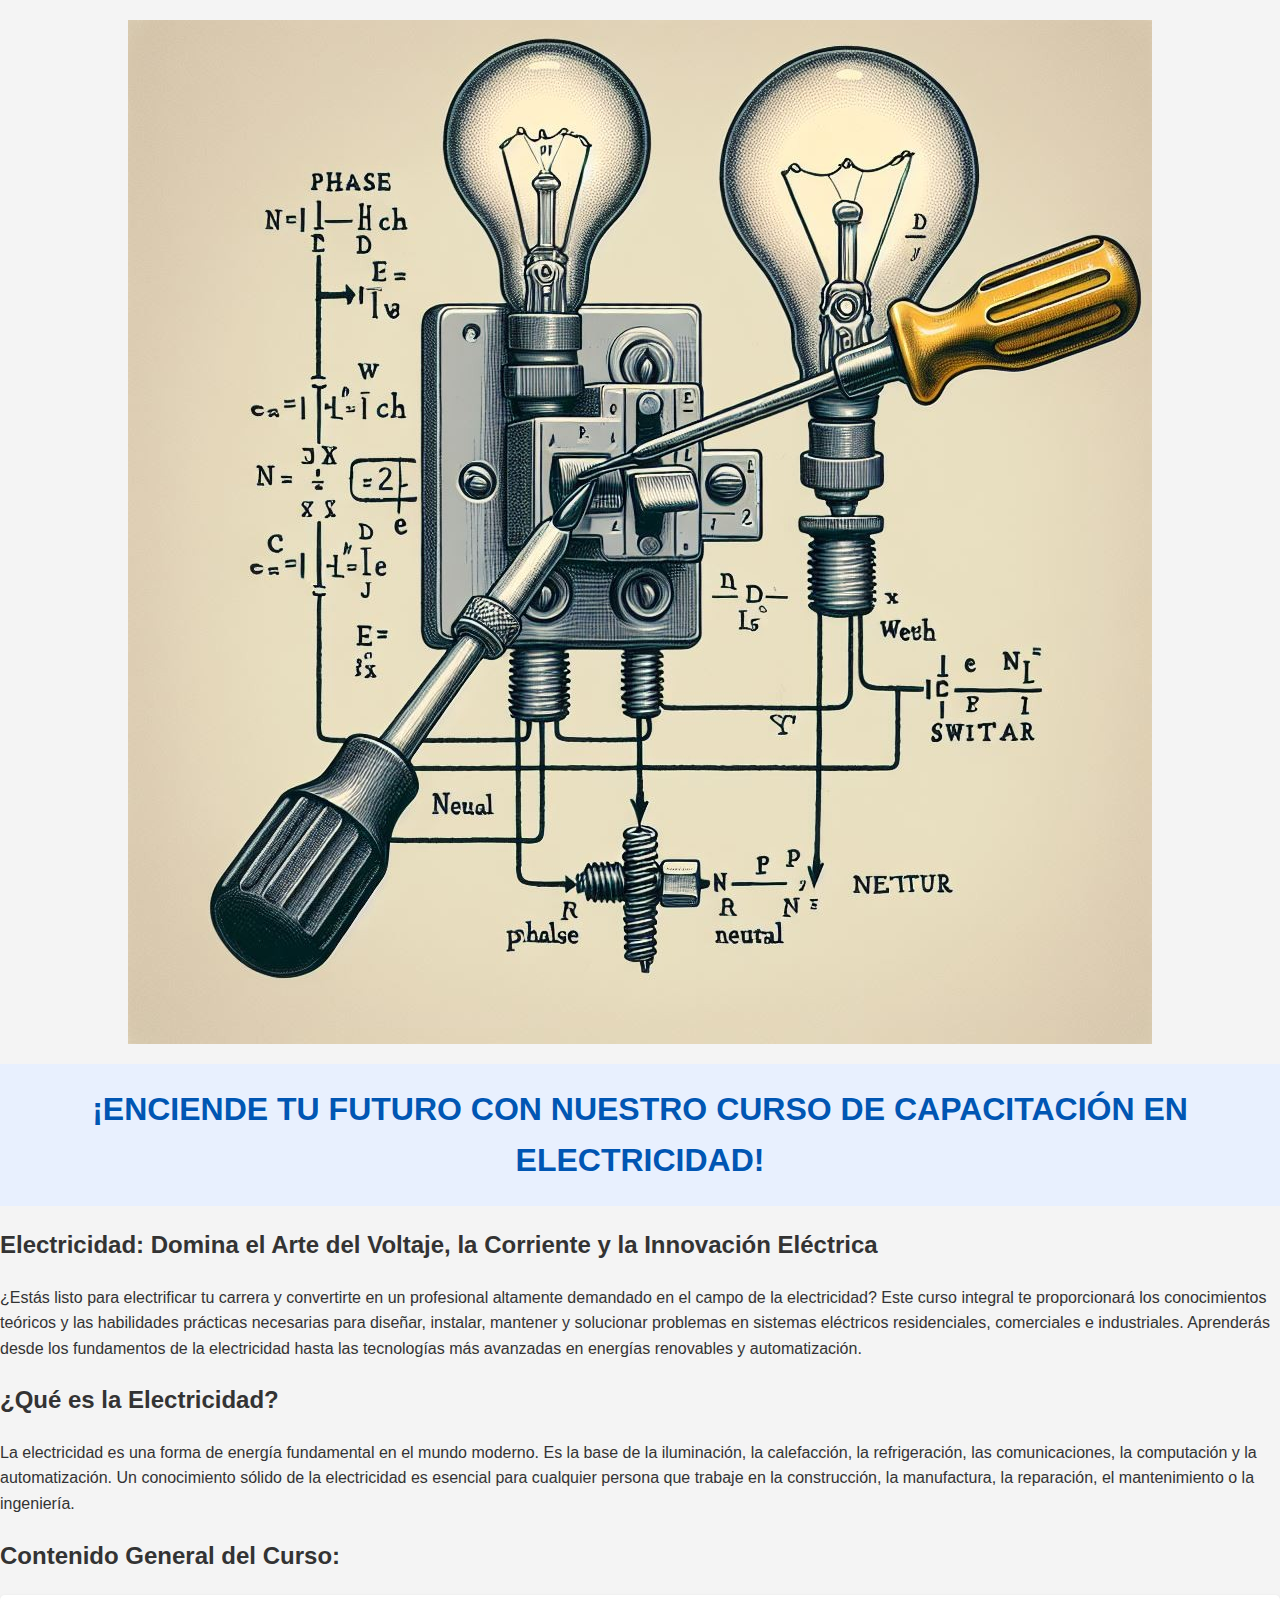
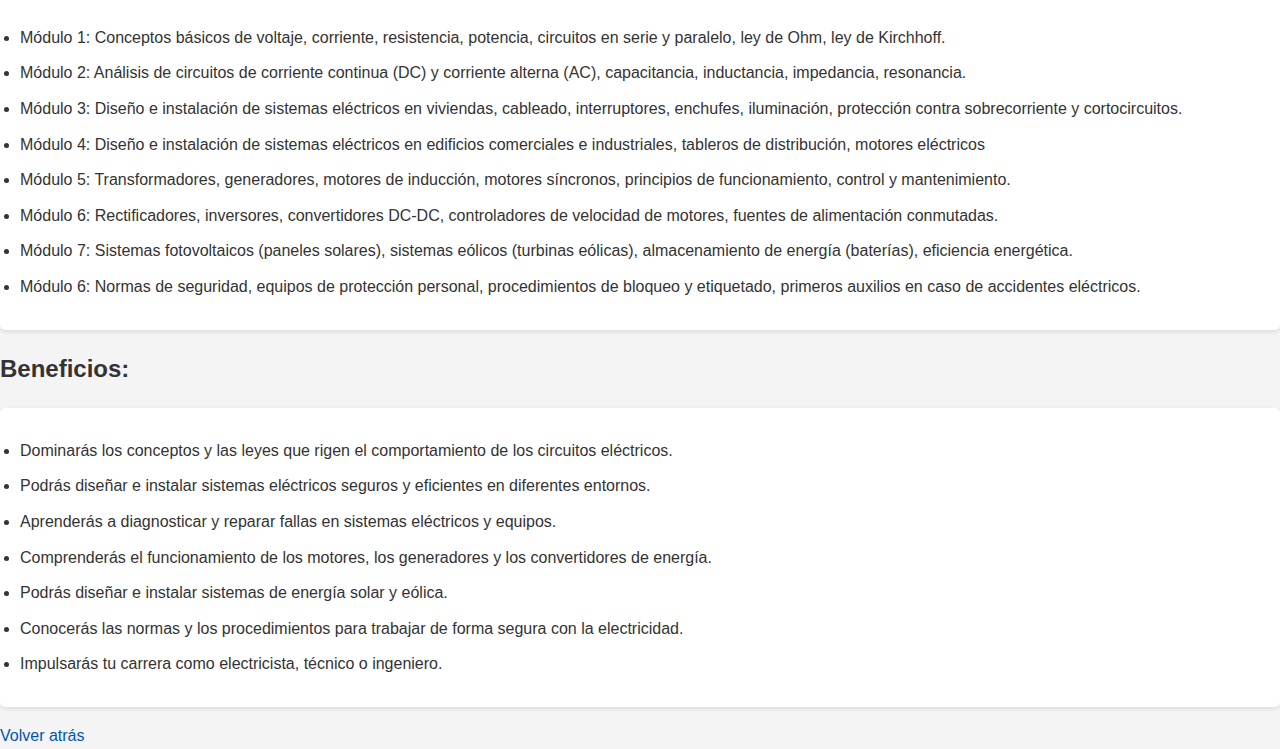
<file: electricidad.html>
<!DOCTYPE html>
<html lang="es">
<head>
    <meta charset="UTF-8">
    <meta name="viewport" content="width=device-width, initial-scale=1.0">
    <meta http-equiv="Content-Security-Policy" content="default-src 'self'; 
          style-src 'self' 'unsafe-inline' https://fonts.googleapis.com; 
          font-src 'self' https://fonts.gstatic.com; 
          img-src 'self' data:;">
    <title>Electricidad</title>
    <link rel="stylesheet" href="style.css">
    <link href="https://fonts.googleapis.com/css2?family=Pacifico&display=swap" rel="stylesheet">

</head>
<body>

    <!-- Encabezado de la página -->
    <header>
        <img src="image/electricidad_1.jpg" alt="Imagen relacionada con electricidad" class="image-header">
        <h1 class="invitacion">¡ENCIENDE TU FUTURO CON NUESTRO CURSO DE CAPACITACIÓN EN ELECTRICIDAD!</h1>
        <h2>Electricidad: Domina el Arte del Voltaje, la Corriente y la Innovación Eléctrica</h2>
        <p>¿Estás listo para electrificar tu carrera y convertirte en un profesional altamente demandado en el campo de la electricidad? Este curso integral te proporcionará los conocimientos teóricos y las habilidades prácticas necesarias para diseñar, instalar, mantener y solucionar problemas en sistemas eléctricos residenciales, comerciales e industriales. Aprenderás desde los fundamentos de la electricidad hasta las tecnologías más avanzadas en energías renovables y automatización.</p>
    </header>

    <!-- Sección sobre Office -->
    <section>
        <h2><span class="modulo-titulo">¿Qué es la Electricidad?</span></h2>
        <p>La electricidad es una forma de energía fundamental en el mundo moderno. Es la base de la iluminación, la calefacción, la refrigeración, las comunicaciones, la computación y la automatización. Un conocimiento sólido de la electricidad es esencial para cualquier persona que trabaje en la construcción, la manufactura, la reparación, el mantenimiento o la ingeniería.</p>
    </section>

    <!-- Contenido del curso -->
    <section>
        <h2><span class="modulo-titulo">Contenido General del Curso:</span></h2>
        <ul> <!-- lista-->
            <li><span class="modulo-titulo">Módulo 1:</span> Conceptos básicos de voltaje, corriente, resistencia, potencia, circuitos en serie y paralelo, ley de Ohm, ley de Kirchhoff.</li>
            <li><span class="modulo-titulo">Módulo 2:</span> Análisis de circuitos de corriente continua (DC) y corriente alterna (AC), capacitancia, inductancia, impedancia, resonancia.</li>
            <li><span class="modulo-titulo">Módulo 3:</span> Diseño e instalación de sistemas eléctricos en viviendas, cableado, interruptores, enchufes, iluminación, protección contra sobrecorriente y cortocircuitos.</li>
            <li><span class="modulo-titulo">Módulo 4:</span> Diseño e instalación de sistemas eléctricos en edificios comerciales e industriales, tableros de distribución, motores eléctricos</li>
            <li><span class="modulo-titulo">Módulo 5:</span> Transformadores, generadores, motores de inducción, motores síncronos, principios de funcionamiento, control y mantenimiento.</li>
            <li><span class="modulo-titulo">Módulo 6:</span> Rectificadores, inversores, convertidores DC-DC, controladores de velocidad de motores, fuentes de alimentación conmutadas.</li>
            <li><span class="modulo-titulo">Módulo 7:</span> Sistemas fotovoltaicos (paneles solares), sistemas eólicos (turbinas eólicas), almacenamiento de energía (baterías), eficiencia energética.</li>
            <li><span class="modulo-titulo">Módulo 6:</span> Normas de seguridad, equipos de protección personal, procedimientos de bloqueo y etiquetado, primeros auxilios en caso de accidentes eléctricos.</li>
    </ul>
    </section>

        <!-- Beneficios -->
    <section class="beneficios">
        <h2><span class="modulo-titulo">Beneficios:</span></h2>
        <ul> <!-- lista ordenada -->
            <li>Dominarás los conceptos y las leyes que rigen el comportamiento de los circuitos eléctricos.</li>
            <li>Podrás diseñar e instalar sistemas eléctricos seguros y eficientes en diferentes entornos.</li>
            <li>Aprenderás a diagnosticar y reparar fallas en sistemas eléctricos y equipos.</li>
            <li>Comprenderás el funcionamiento de los motores, los generadores y los convertidores de energía.</li>
            <li>Podrás diseñar e instalar sistemas de energía solar y eólica.</li>
            <li>Conocerás las normas y los procedimientos para trabajar de forma segura con la electricidad.</li>
            <li>Impulsarás tu carrera como electricista, técnico o ingeniero.</li>
        </ul>
    </section>
    <a href="index.html" class="boton-volver">Volver atrás</a>

</body>
</html>
</file>
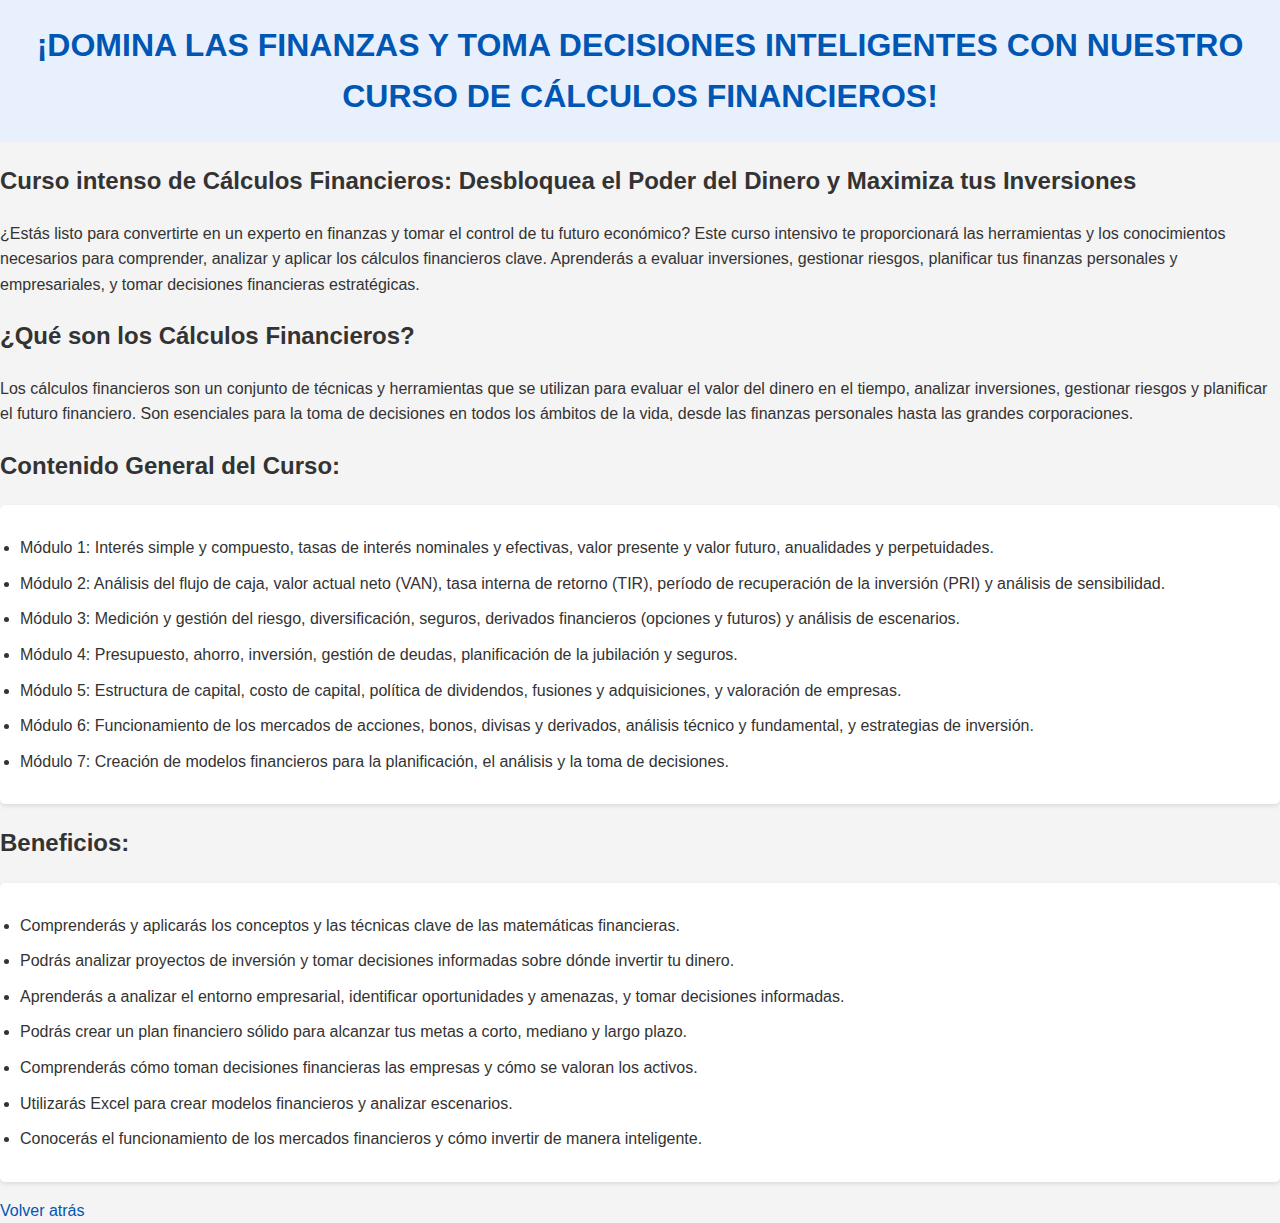
<file: finanzas.html>
<!DOCTYPE html>
<html lang="es">
<head>
    <meta charset="UTF-8">
    <meta name="viewport" content="width=device-width, initial-scale=1.0">
    <meta http-equiv="Content-Security-Policy" content="default-src 'self'; 
          style-src 'self' 'unsafe-inline' https://fonts.googleapis.com; 
          font-src 'self' https://fonts.gstatic.com; 
          img-src 'self' data:;">
    <title>Finanzas</title>
    <link rel="stylesheet" href="style.css">
    <link href="https://fonts.googleapis.com/css2?family=Pacifico&display=swap" rel="stylesheet">

</head>
<body>

    <!-- Encabezado de la página -->
    <header>
        <h1 class="invitacion">¡DOMINA LAS FINANZAS Y TOMA DECISIONES INTELIGENTES CON NUESTRO CURSO DE CÁLCULOS FINANCIEROS!</h1>
        <h2>Curso intenso de Cálculos Financieros: Desbloquea el Poder del Dinero y Maximiza tus Inversiones</h2>
        <p>¿Estás listo para convertirte en un experto en finanzas y tomar el control de tu futuro económico? Este curso intensivo te proporcionará las herramientas y los conocimientos necesarios para comprender, analizar y aplicar los cálculos financieros clave. Aprenderás a evaluar inversiones, gestionar riesgos, planificar tus finanzas personales y empresariales, y tomar decisiones financieras estratégicas.
        </p>
    </header>

    <!-- Sección sobre Office -->
    <section>
        <h2><span class="modulo-titulo">¿Qué son los Cálculos Financieros? </span></h2>
        <p>Los cálculos financieros son un conjunto de técnicas y herramientas que se utilizan para evaluar el valor del dinero en el tiempo, analizar inversiones, gestionar riesgos y planificar el futuro financiero. Son esenciales para la toma de decisiones en todos los ámbitos de la vida, desde las finanzas personales hasta las grandes corporaciones.
        </p>
    </section>

    <!-- Contenido del curso -->
    <section>
        <h2><span class="modulo-titulo">Contenido General del Curso:</span></h2>
        <ul> <!-- lista-->
            <li><span class="modulo-titulo">Módulo 1:</span> Interés simple y compuesto, tasas de interés nominales y efectivas, valor presente y valor futuro, anualidades y perpetuidades.</li>
            <li><span class="modulo-titulo">Módulo 2:</span> Análisis del flujo de caja, valor actual neto (VAN), tasa interna de retorno (TIR), período de recuperación de la inversión (PRI) y análisis de sensibilidad.</li>
            <li><span class="modulo-titulo">Módulo 3:</span> Medición y gestión del riesgo, diversificación, seguros, derivados financieros (opciones y futuros) y análisis de escenarios.</li>
            <li><span class="modulo-titulo">Módulo 4:</span> Presupuesto, ahorro, inversión, gestión de deudas, planificación de la jubilación y seguros.</li>
            <li><span class="modulo-titulo">Módulo 5:</span> Estructura de capital, costo de capital, política de dividendos, fusiones y adquisiciones, y valoración de empresas.</li>
            <li><span class="modulo-titulo">Módulo 6:</span> Funcionamiento de los mercados de acciones, bonos, divisas y derivados, análisis técnico y fundamental, y estrategias de inversión.</li>
            <li><span class="modulo-titulo">Módulo 7:</span> Creación de modelos financieros para la planificación, el análisis y la toma de decisiones.</li>
        </ul>
    </section>

        <!-- Beneficios -->
    <section>
        <h2><span class="modulo-titulo">Beneficios:</span></h2>
        <ul> <!-- lista ordenada -->
            <li>Comprenderás y aplicarás los conceptos y las técnicas clave de las matemáticas financieras.</li>
            <li>Podrás analizar proyectos de inversión y tomar decisiones informadas sobre dónde invertir tu dinero.</li>
            <li>Aprenderás a analizar el entorno empresarial, identificar oportunidades y amenazas, y tomar decisiones informadas.</li>
            <li>Podrás crear un plan financiero sólido para alcanzar tus metas a corto, mediano y largo plazo.</li>
            <li>Comprenderás cómo toman decisiones financieras las empresas y cómo se valoran los activos.</li>
            <li>Utilizarás Excel para crear modelos financieros y analizar escenarios.</li>
            <li>Conocerás el funcionamiento de los mercados financieros y cómo invertir de manera inteligente.</li>
        </ul>
    </section>
    <a href="index.html">Volver atrás</a>

</body>
</html>
</file>
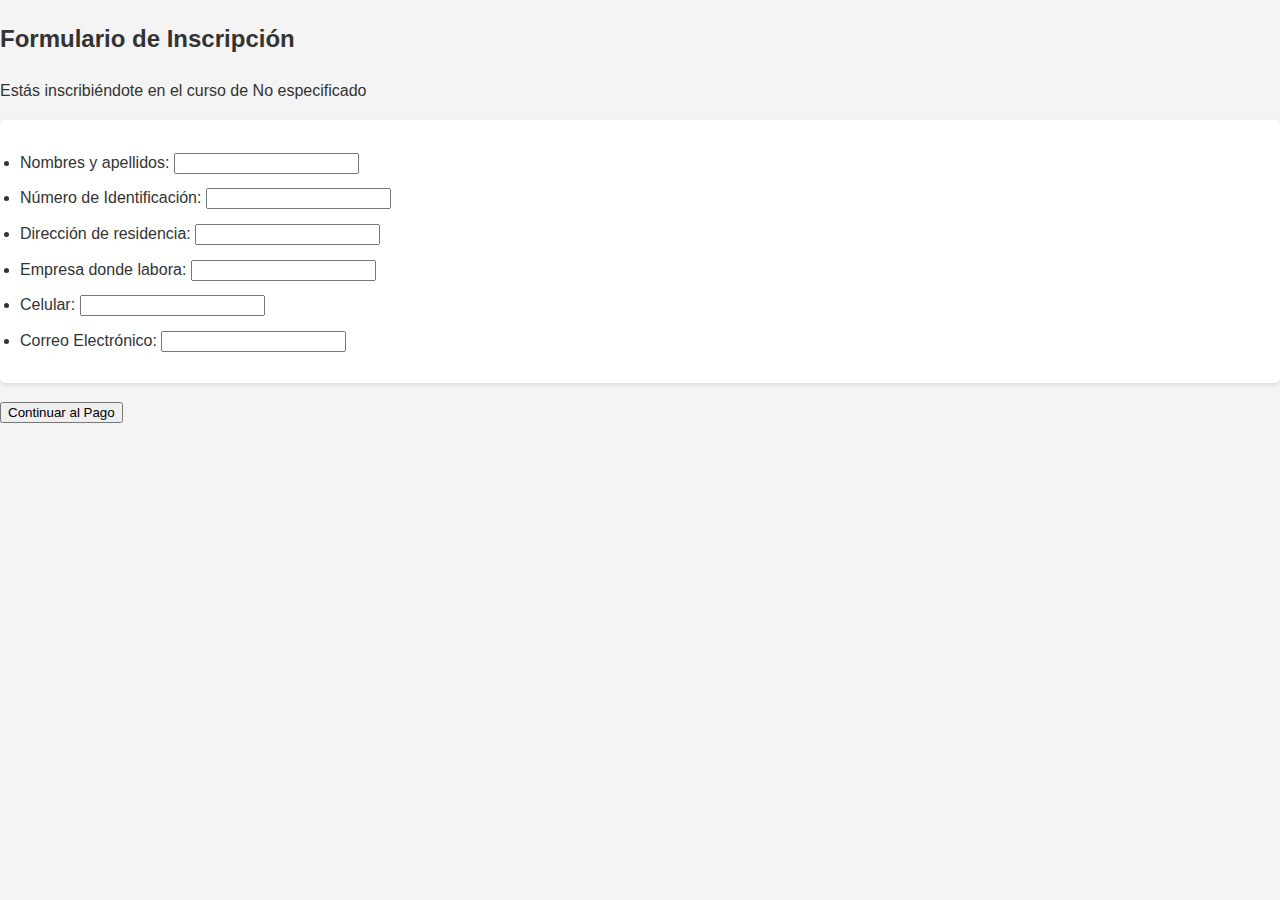
<file: formulario.html>
<!DOCTYPE html>
<html lang="es">
<head>
    <meta charset="UTF-8">
    <title>Formulario de Inscripción</title>
    <link rel="stylesheet" href="style.css">
</head>
<body>
    <h2>Formulario de Inscripción</h2>
    <p id="curso-seleccionado"></p>

    <form id="formulario-inscripcion">
        <ul>
            <li>
                <label for="nombre">Nombres y apellidos:</label>
                <input type="text" id="nombre" required maxlength="50">
            </li>

            <li>
                <label for="identificacion">Número de Identificación:</label>
                <input type="text" id="identificacion" required maxlength="20">
            </li>

            <li>
                <label for="direccion">Dirección de residencia:</label>
                <input type="text" id="direccion" required maxlength="50">
            </li>

            <li>
                <label for="empresa">Empresa donde labora:</label>
                <input type="text" id="empresa" required maxlength="30">
            </li>

            <li>
                <label for="celular">Celular:</label>
                <input type="tel" id="celular" required maxlength="20">
            </li>

            <li>
                <label for="email">Correo Electrónico:</label>
                <input type="email" id="email" required>
            </li>
        </ul>

        <button type="submit">Continuar al Pago</button>
    </form>

    <script src="script.js"></script>
</body>
</html>
</file>
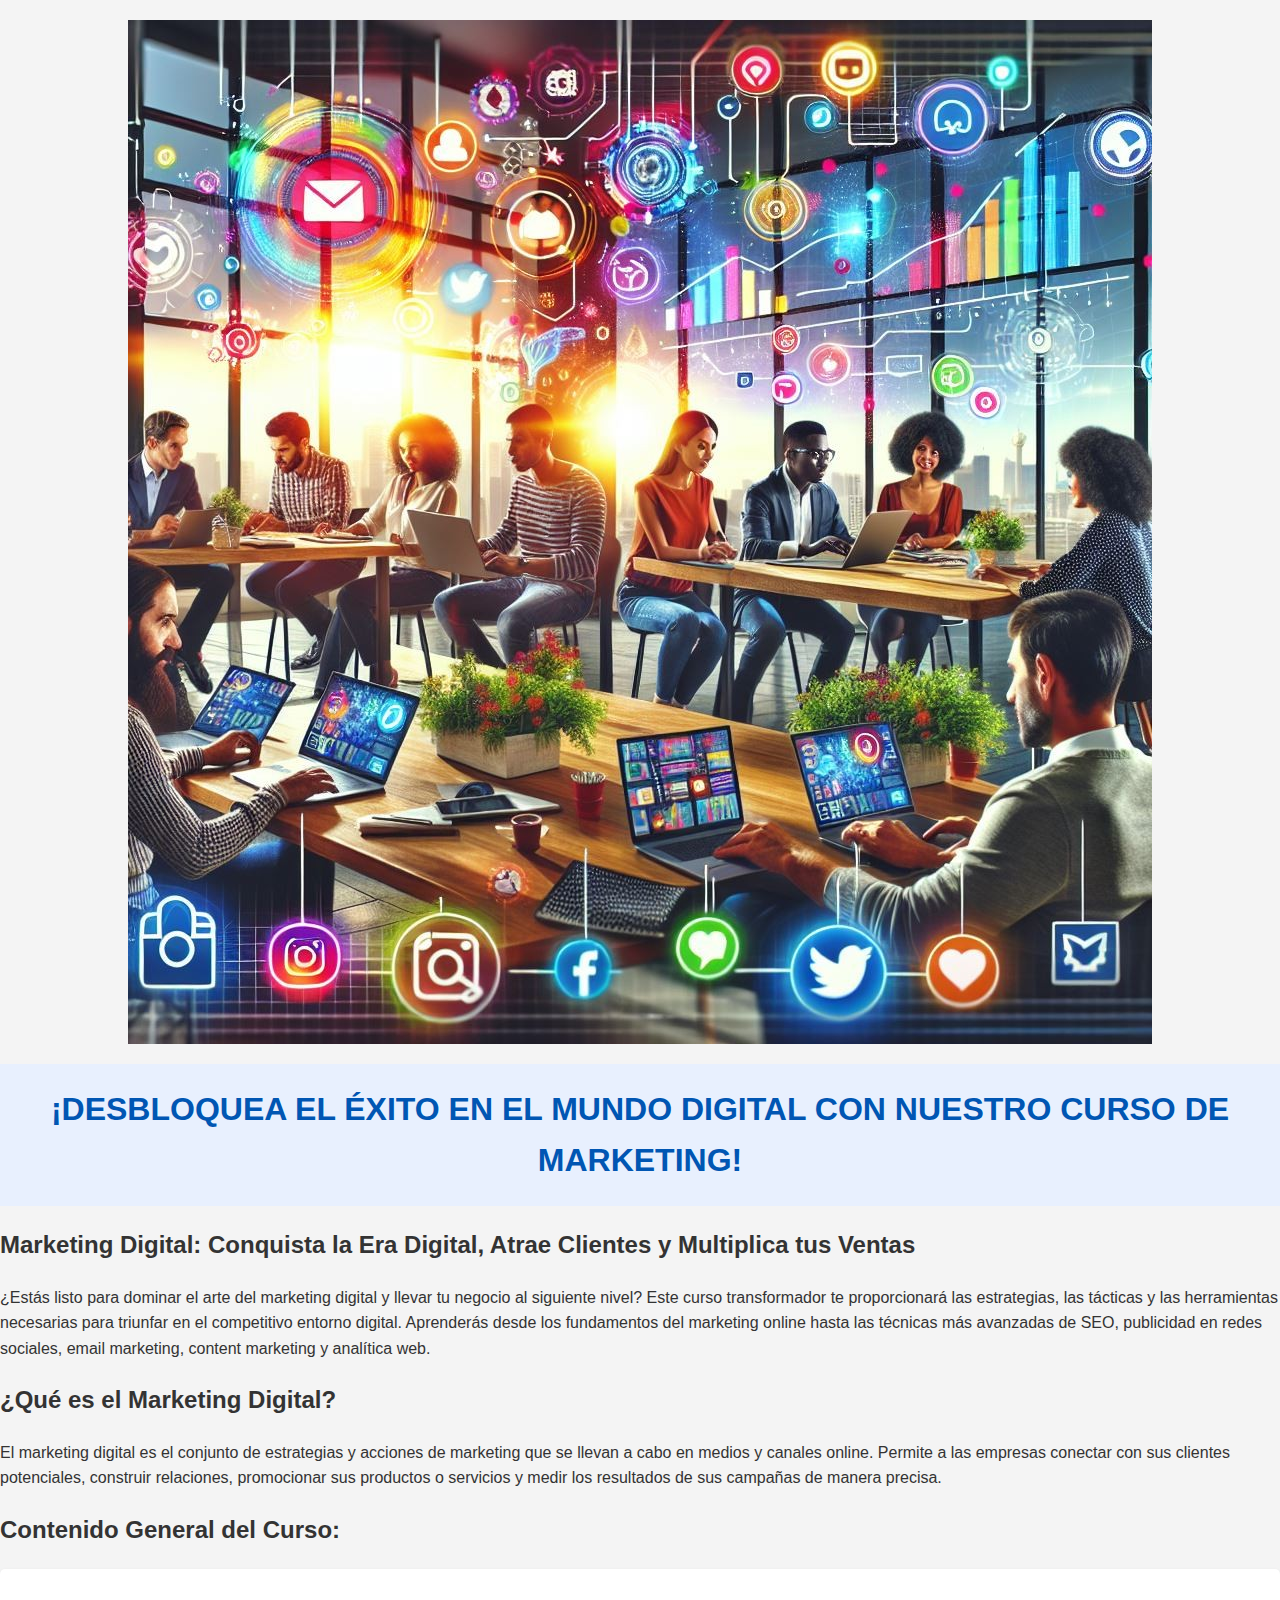
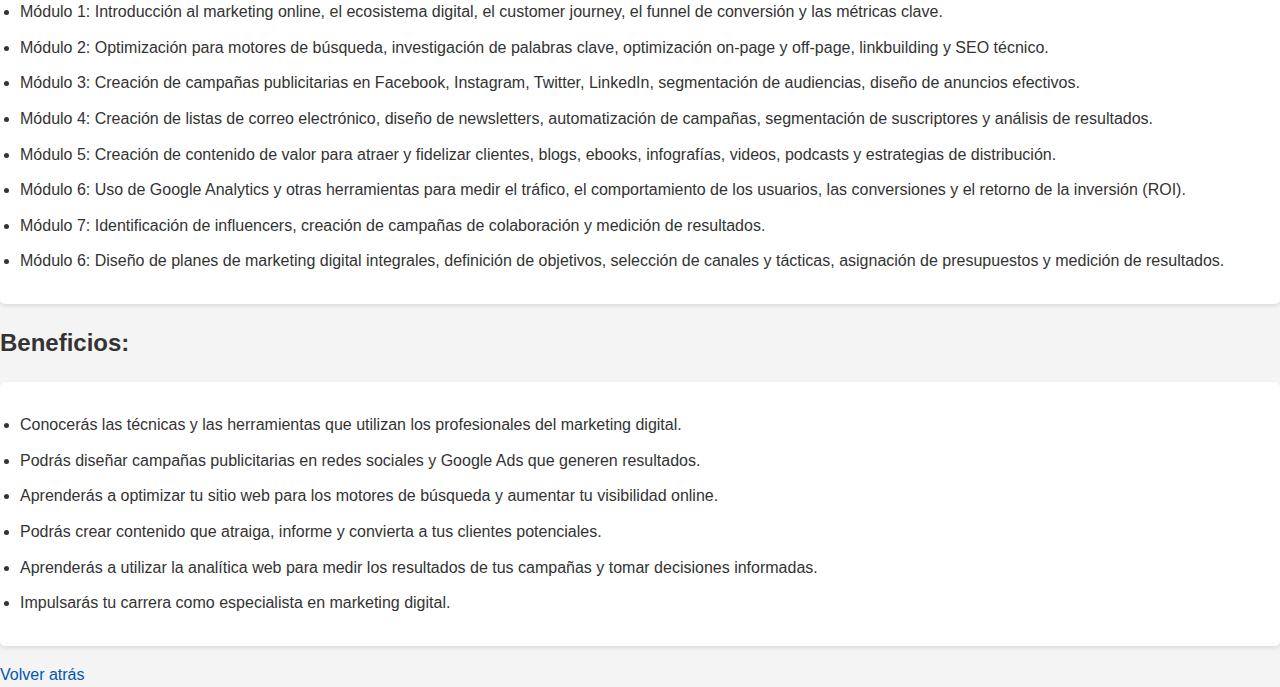
<file: marketing.html>
<!DOCTYPE html>
<html lang="es">
<head>
    <meta charset="UTF-8">
    <meta name="viewport" content="width=device-width, initial-scale=1.0">
    <meta http-equiv="Content-Security-Policy" content="default-src 'self'; 
          style-src 'self' 'unsafe-inline' https://fonts.googleapis.com; 
          font-src 'self' https://fonts.gstatic.com; 
          img-src 'self' data:;">
    <title>Marketing</title>
    <link rel="stylesheet" href="style.css">
    <link href="https://fonts.googleapis.com/css2?family=Pacifico&display=swap" rel="stylesheet">

</head>
<body>

    <!-- Encabezado de la página -->
    <header>
        <img src="image/marketing_1.jpg" alt="Imagen relacionada con marketing" class="image-header">
        <h1 class="invitacion">¡DESBLOQUEA EL ÉXITO EN EL MUNDO DIGITAL CON NUESTRO CURSO DE MARKETING!</h1>
        <h2>Marketing Digital: Conquista la Era Digital, Atrae Clientes y Multiplica tus Ventas</h2>
        <p>¿Estás listo para dominar el arte del marketing digital y llevar tu negocio al siguiente nivel? Este curso transformador te proporcionará las estrategias, las tácticas y las herramientas necesarias para triunfar en el competitivo entorno digital. Aprenderás desde los fundamentos del marketing online hasta las técnicas más avanzadas de SEO, publicidad en redes sociales, email marketing, content marketing y analítica web.</p>
    </header>

    <!-- Sección sobre Office -->
    <section>
        <h2><span class="modulo-titulo">¿Qué es el Marketing Digital? </span></h2>
        <p>El marketing digital es el conjunto de estrategias y acciones de marketing que se llevan a cabo en medios y canales online. Permite a las empresas conectar con sus clientes potenciales, construir relaciones, promocionar sus productos o servicios y medir los resultados de sus campañas de manera precisa.</p>
    </section>

    <!-- Contenido del curso -->
    <section>
        <h2><span class="modulo-titulo">Contenido General del Curso:</span></h2>
        <ul> <!-- lista-->
            <li><span class="modulo-titulo">Módulo 1:</span> Introducción al marketing online, el ecosistema digital, el customer journey, el funnel de conversión y las métricas clave.</li>
            <li><span class="modulo-titulo">Módulo 2:</span> Optimización para motores de búsqueda, investigación de palabras clave, optimización on-page y off-page, linkbuilding y SEO técnico.</li>
            <li><span class="modulo-titulo">Módulo 3:</span> Creación de campañas publicitarias en Facebook, Instagram, Twitter, LinkedIn, segmentación de audiencias, diseño de anuncios efectivos.</li>
            <li><span class="modulo-titulo">Módulo 4:</span> Creación de listas de correo electrónico, diseño de newsletters, automatización de campañas, segmentación de suscriptores y análisis de resultados.</li>
            <li><span class="modulo-titulo">Módulo 5:</span> Creación de contenido de valor para atraer y fidelizar clientes, blogs, ebooks, infografías, videos, podcasts y estrategias de distribución.</li>
            <li><span class="modulo-titulo">Módulo 6:</span> Uso de Google Analytics y otras herramientas para medir el tráfico, el comportamiento de los usuarios, las conversiones y el retorno de la inversión (ROI).</li>
            <li><span class="modulo-titulo">Módulo 7:</span> Identificación de influencers, creación de campañas de colaboración y medición de resultados.</li>
            <li><span class="modulo-titulo">Módulo 6:</span> Diseño de planes de marketing digital integrales, definición de objetivos, selección de canales y tácticas, asignación de presupuestos y medición de resultados.</li>
    </ul>
    </section>

        <!-- Beneficios -->
    <section class="beneficios">
        <h2><span class="modulo-titulo">Beneficios:</span></h2>
        <ul> <!-- lista ordenada -->
            <li>Conocerás las técnicas y las herramientas que utilizan los profesionales del marketing digital.</li>
            <li>Podrás diseñar campañas publicitarias en redes sociales y Google Ads que generen resultados.</li>
            <li>Aprenderás a optimizar tu sitio web para los motores de búsqueda y aumentar tu visibilidad online.</li>
            <li>Podrás crear contenido que atraiga, informe y convierta a tus clientes potenciales.</li>
            <li>Aprenderás a utilizar la analítica web para medir los resultados de tus campañas y tomar decisiones informadas.</li>
            <li>Impulsarás tu carrera como especialista en marketing digital.</li>
        </ul>
    </section>
    <a href="index.html" class="boton-volver">Volver atrás</a>

</body>
</html>
</file>
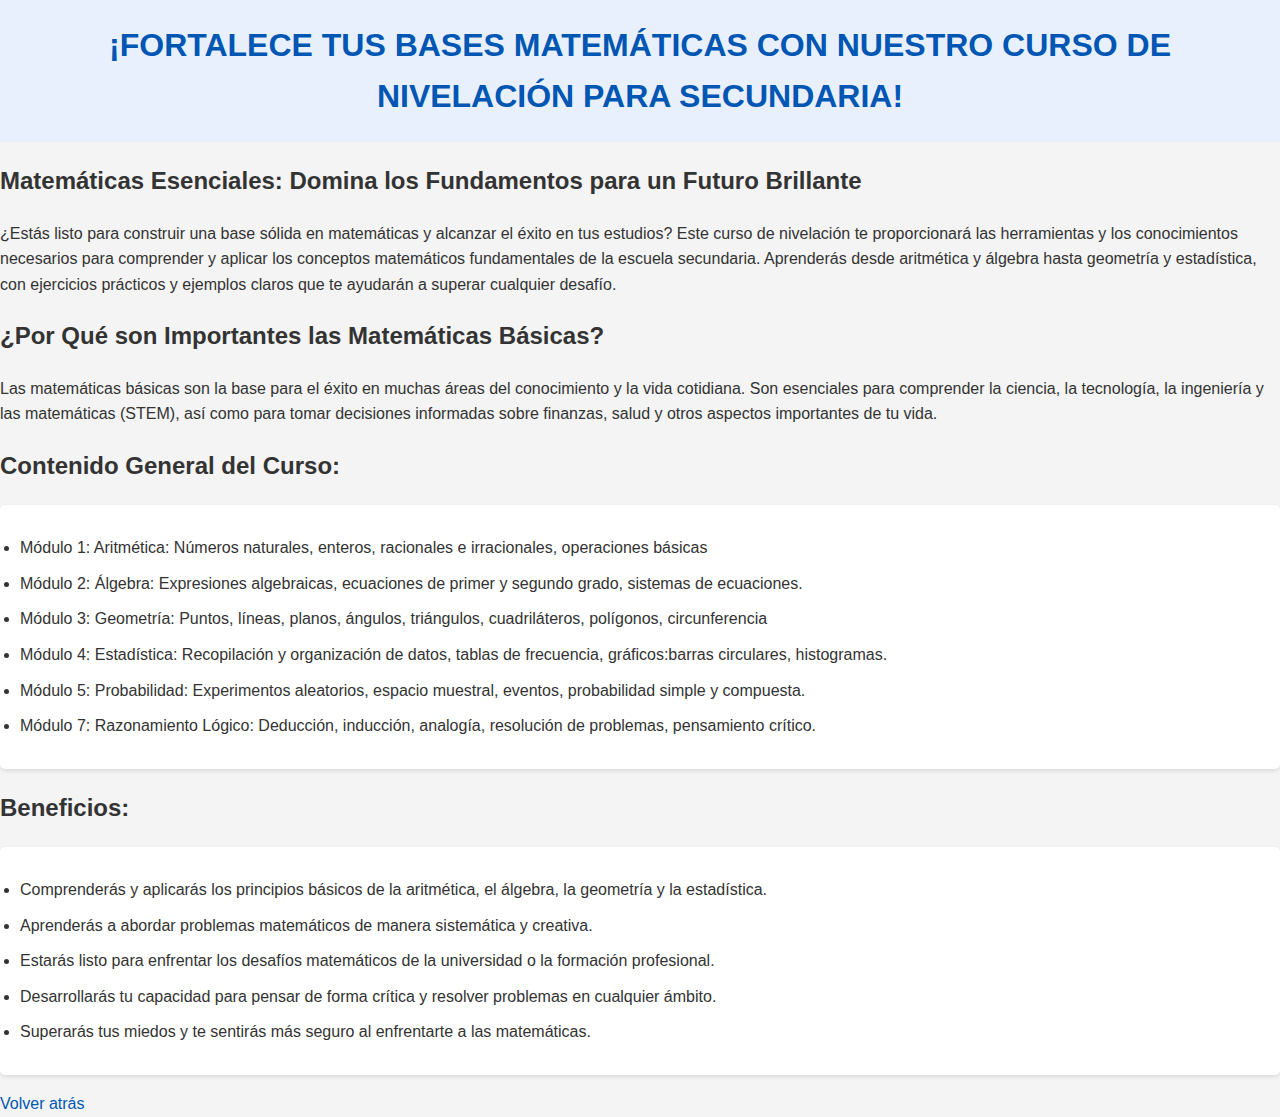
<file: matematicas.html>
<!DOCTYPE html>
<html lang="es">
<head>
    <meta charset="UTF-8">
    <meta name="viewport" content="width=device-width, initial-scale=1.0">
    <meta http-equiv="Content-Security-Policy" content="default-src 'self'; 
          style-src 'self' 'unsafe-inline' https://fonts.googleapis.com; 
          font-src 'self' https://fonts.gstatic.com; 
          img-src 'self' data:;">
    <title>Matematicas</title>
    <link rel="stylesheet" href="style.css">
    <link href="https://fonts.googleapis.com/css2?family=Pacifico&display=swap" rel="stylesheet">

</head>
<body>

    <!-- Encabezado de la página -->
    <header>
        <h1 class="invitacion">¡FORTALECE TUS BASES MATEMÁTICAS CON NUESTRO CURSO DE NIVELACIÓN PARA SECUNDARIA!</h1>
        <h2>Matemáticas Esenciales: Domina los Fundamentos para un Futuro Brillante</h2>
        <p>¿Estás listo para construir una base sólida en matemáticas y alcanzar el éxito en tus estudios? Este curso de nivelación te proporcionará las herramientas y los conocimientos necesarios para comprender y aplicar los conceptos matemáticos fundamentales de la escuela secundaria. Aprenderás desde aritmética y álgebra hasta geometría y estadística, con ejercicios prácticos y ejemplos claros que te ayudarán a superar cualquier desafío.</p>
    </header>

    <!-- Sección sobre Office -->
    <section>
        <h2><span class="modulo-titulo">¿Por Qué son Importantes las Matemáticas Básicas?</span></h2>
        <p>Las matemáticas básicas son la base para el éxito en muchas áreas del conocimiento y la vida cotidiana. Son esenciales para comprender la ciencia, la tecnología, la ingeniería y las matemáticas (STEM), así como para tomar decisiones informadas sobre finanzas, salud y otros aspectos importantes de tu vida.</p>
    </section>

    <!-- Contenido del curso -->
    <section>
        <h2><span class="modulo-titulo">Contenido General del Curso:</span></h2>
        <ul> <!-- lista-->
            <li><span class="modulo-titulo">Módulo 1:</span> Aritmética: Números naturales, enteros, racionales e irracionales, operaciones básicas </li>
            <li><span class="modulo-titulo">Módulo 2:</span> Álgebra: Expresiones algebraicas, ecuaciones de primer y segundo grado, sistemas de ecuaciones.</li>
            <li><span class="modulo-titulo">Módulo 3:</span> Geometría: Puntos, líneas, planos, ángulos, triángulos, cuadriláteros, polígonos, circunferencia</li>
            <li><span class="modulo-titulo">Módulo 4:</span> Estadística: Recopilación y organización de datos, tablas de frecuencia, gráficos:barras circulares, histogramas.</li>
            <li><span class="modulo-titulo">Módulo 5:</span> Probabilidad: Experimentos aleatorios, espacio muestral, eventos, probabilidad simple y compuesta.</li>
            <li><span class="modulo-titulo">Módulo 7:</span> Razonamiento Lógico: Deducción, inducción, analogía, resolución de problemas, pensamiento crítico.</li>
        </ul>
    </section>

        <!-- Beneficios -->
    <section>
        <h2><span class="modulo-titulo">Beneficios:</span></h2>
        <ul> <!-- lista ordenada -->
            <li>Comprenderás y aplicarás los principios básicos de la aritmética, el álgebra, la geometría y la estadística.</li>
            <li>Aprenderás a abordar problemas matemáticos de manera sistemática y creativa.</li>
            <li>Estarás listo para enfrentar los desafíos matemáticos de la universidad o la formación profesional.</li>
            <li>Desarrollarás tu capacidad para pensar de forma crítica y resolver problemas en cualquier ámbito.</li>
            <li>Superarás tus miedos y te sentirás más seguro al enfrentarte a las matemáticas.</li>
        </ul>
    </section>
    <a href="index.html">Volver atrás</a>

</body>
</html>
</file>
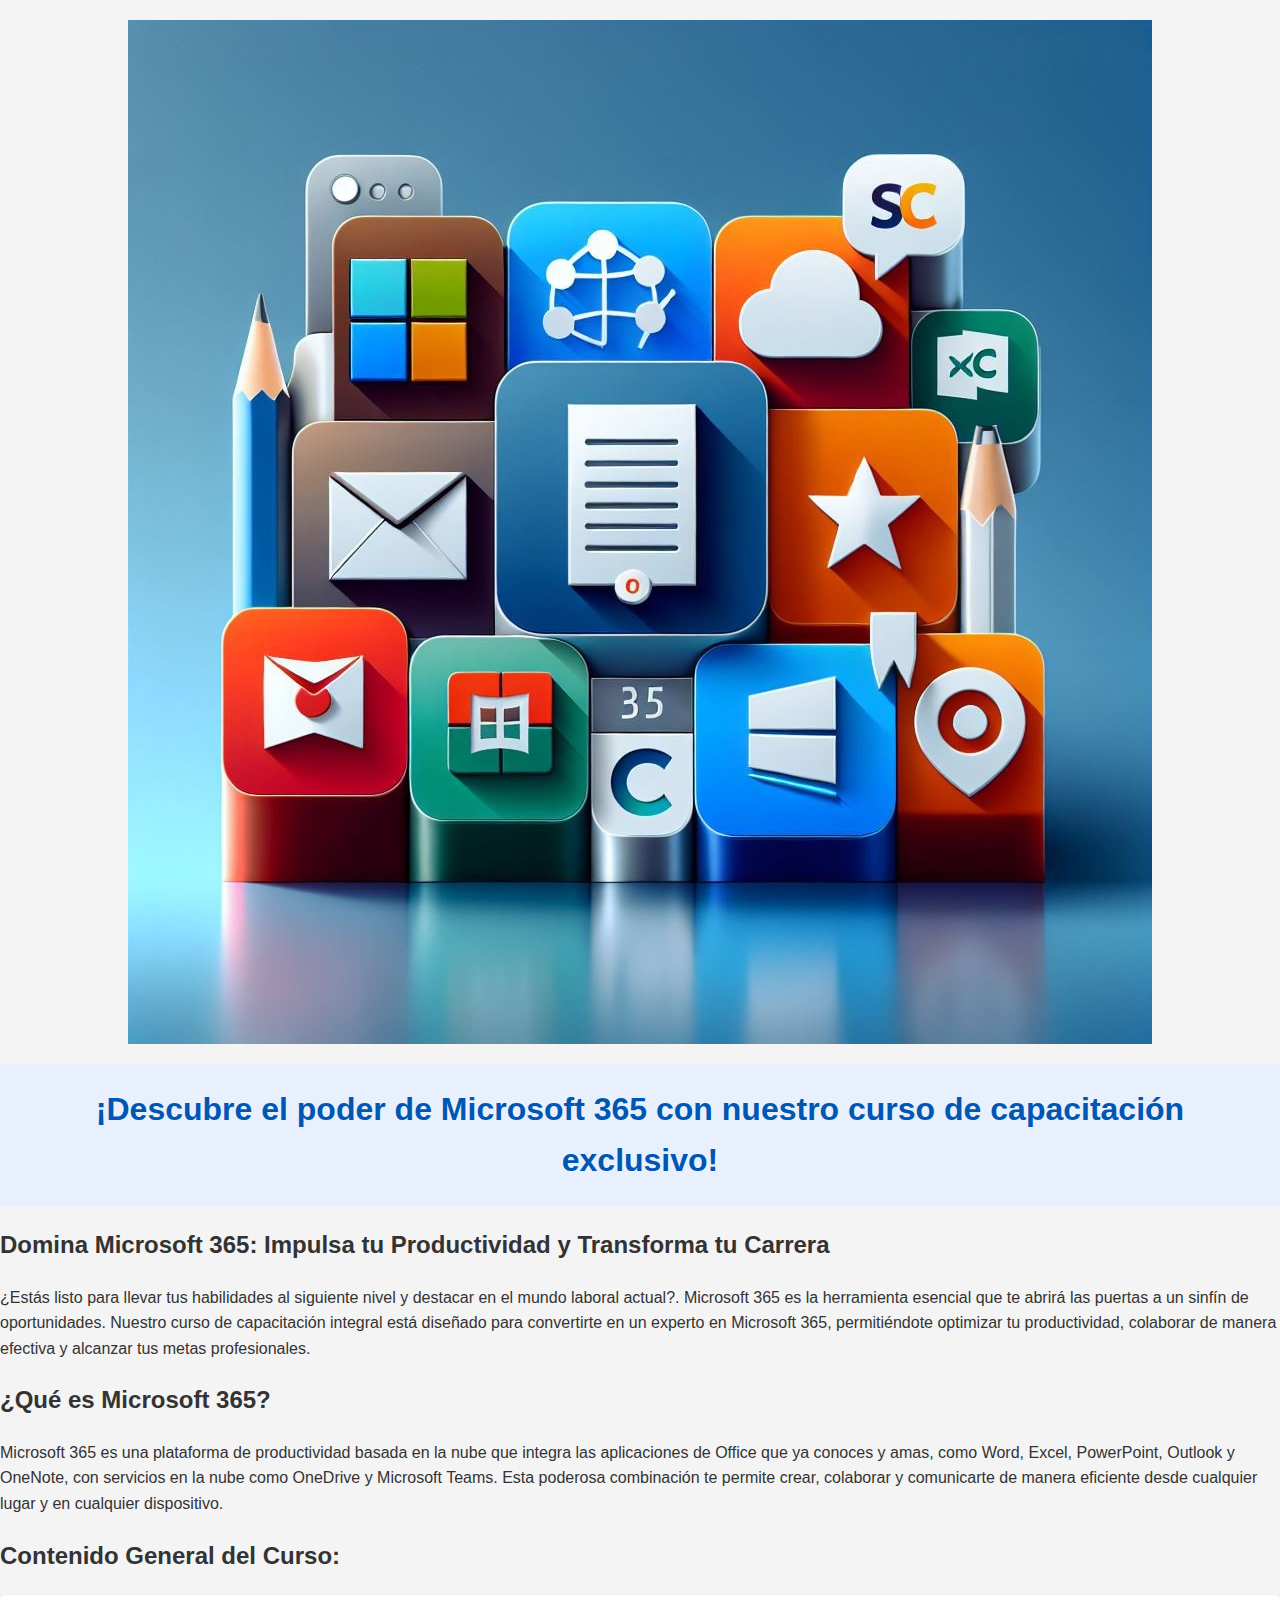
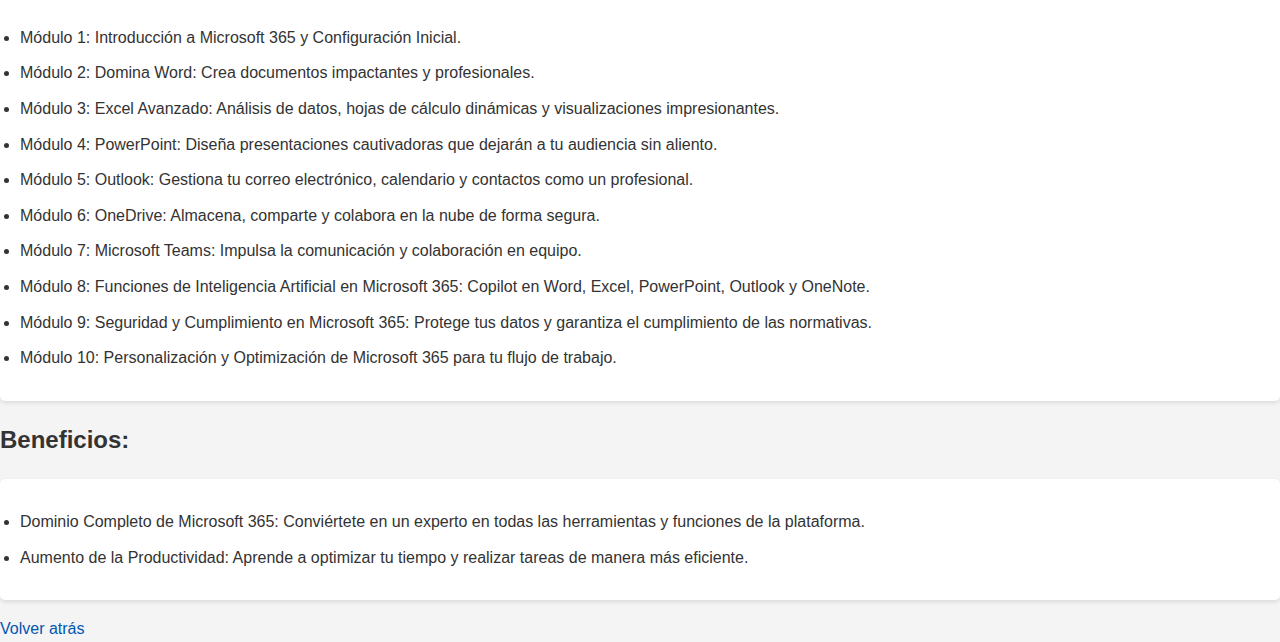
<file: microsoft365.html>
<!DOCTYPE html>
<html lang="es">
<head>
    <meta charset="UTF-8">
    <meta name="viewport" content="width=device-width, initial-scale=1.0">
    <meta http-equiv="Content-Security-Policy" content="default-src 'self'; 
          style-src 'self' 'unsafe-inline' https://fonts.googleapis.com; 
          font-src 'self' https://fonts.gstatic.com; 
          img-src 'self' data:;">
    <title>Microsoft 365</title>
    <link rel="stylesheet" href="style.css">
    <link href="https://fonts.googleapis.com/css2?family=Pacifico&display=swap" rel="stylesheet">

</head>
<body>

    <!-- Encabezado de la página -->
    <header>
        <img src="image/microsoft365_1.jpg" alt="Imagen relacionada con microsoft365" class="image-header">
        <h1 class="invitacion">¡Descubre el poder de Microsoft 365 con nuestro curso de capacitación exclusivo!</h1>
        <h2>Domina Microsoft 365: Impulsa tu Productividad y Transforma tu Carrera</h2>
        <p>¿Estás listo para llevar tus habilidades al siguiente nivel y destacar en el mundo laboral actual?. Microsoft 365 es la herramienta esencial que te abrirá las puertas a un sinfín de oportunidades. Nuestro curso de capacitación integral está diseñado para convertirte en un experto en Microsoft 365, permitiéndote optimizar tu productividad, colaborar de manera efectiva y alcanzar tus metas profesionales.</p>
    </header>

    <!-- Sección sobre Microsoft 365 -->
    <section>
        <h2><span class="modulo-titulo">¿Qué es Microsoft 365?</span></h2>
        <p>Microsoft 365 es una plataforma de productividad basada en la nube que integra las aplicaciones de Office que ya conoces y amas, como Word, Excel, PowerPoint, Outlook y OneNote, con servicios en la nube como OneDrive y Microsoft Teams. Esta poderosa combinación te permite crear, colaborar y comunicarte de manera eficiente desde cualquier lugar y en cualquier dispositivo.</p>
    </section>

    <!-- Contenido del curso -->
    <section>
        <h2><span class="modulo-titulo">Contenido General del Curso:</span></h2>
        <ul> <!-- lista-->
            <li><span class="modulo-titulo">Módulo 1:</span> Introducción a Microsoft 365 y Configuración Inicial.</li>
            <li><span class="modulo-titulo">Módulo 2:</span> Domina Word: Crea documentos impactantes y profesionales.</li>
            <li><span class="modulo-titulo">Módulo 3:</span> Excel Avanzado: Análisis de datos, hojas de cálculo dinámicas y visualizaciones impresionantes.</li>
            <li><span class="modulo-titulo">Módulo 4:</span> PowerPoint: Diseña presentaciones cautivadoras que dejarán a tu audiencia sin aliento.</li>
            <li><span class="modulo-titulo">Módulo 5:</span> Outlook: Gestiona tu correo electrónico, calendario y contactos como un profesional.</li>
            <li><span class="modulo-titulo">Módulo 6:</span> OneDrive: Almacena, comparte y colabora en la nube de forma segura.</li>
            <li><span class="modulo-titulo">Módulo 7:</span> Microsoft Teams: Impulsa la comunicación y colaboración en equipo.</li>
            <li><span class="modulo-titulo">Módulo 8:</span> Funciones de Inteligencia Artificial en Microsoft 365: Copilot en Word, Excel, PowerPoint, Outlook y OneNote.</li>
            <li><span class="modulo-titulo">Módulo 9:</span> Seguridad y Cumplimiento en Microsoft 365: Protege tus datos y garantiza el cumplimiento de las normativas.</li>
            <li><span class="modulo-titulo">Módulo 10:</span> Personalización y Optimización de Microsoft 365 para tu flujo de trabajo.</li>
        </ul>
    </section>

        <!-- Beneficios -->
    <section class="beneficios">
        <h2><span class="modulo-titulo">Beneficios:</span></h2>
        <ul> <!-- lista ordenada -->
            <li>Dominio Completo de Microsoft 365: Conviértete en un experto en todas las herramientas y funciones de la plataforma.</li>
            <li>Aumento de la Productividad: Aprende a optimizar tu tiempo y realizar tareas de manera más eficiente.</li>
        </ul>
    </section>
    <a href="index.html" class="boton-volver">Volver atrás</a>

</body>
</html>
</file>
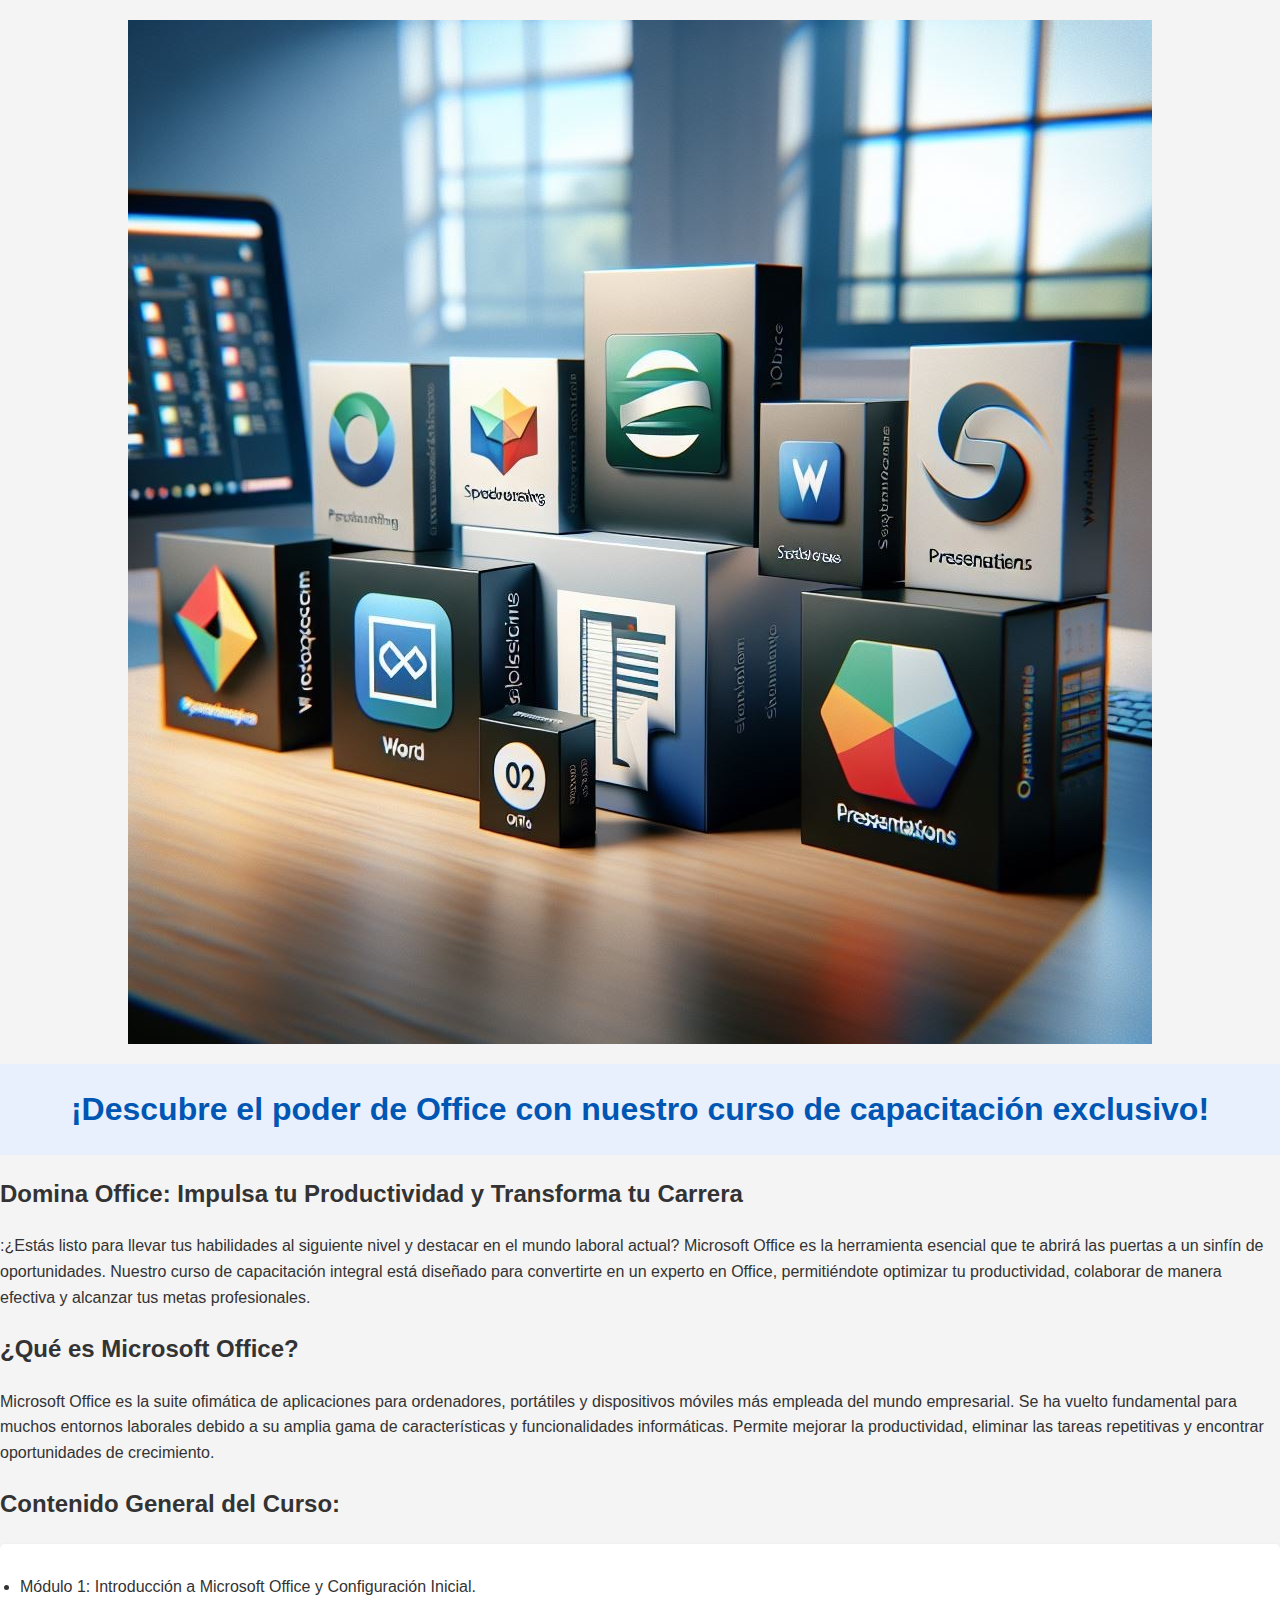
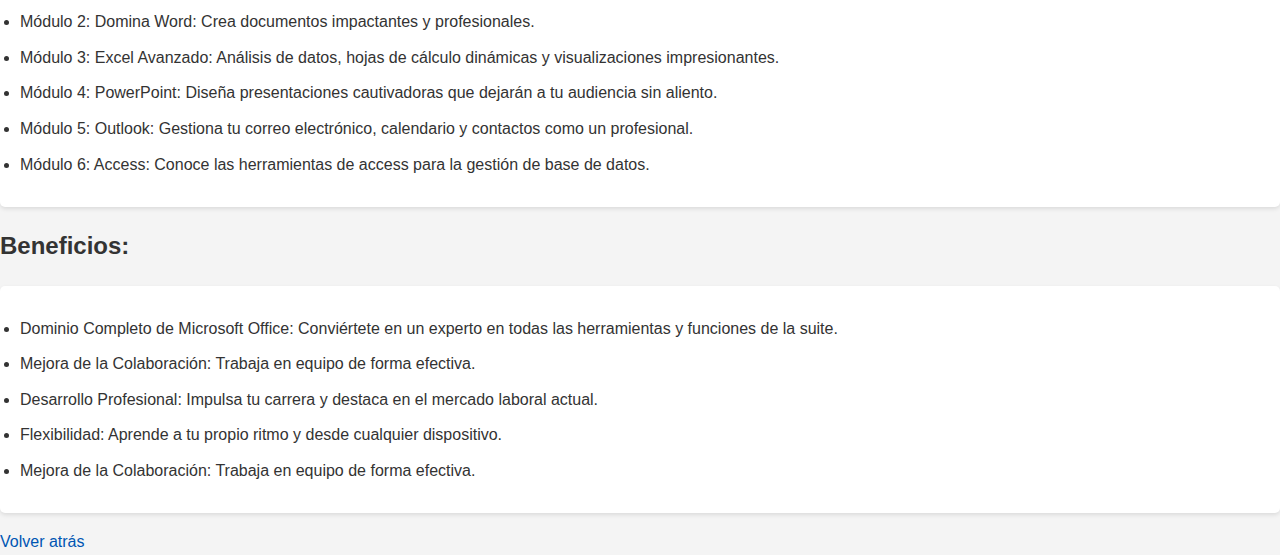
<file: office.html>
<!DOCTYPE html>
<html lang="es">
<head>
    <meta charset="UTF-8">
    <meta name="viewport" content="width=device-width, initial-scale=1.0">
    <meta http-equiv="Content-Security-Policy" content="default-src 'self'; 
          style-src 'self' 'unsafe-inline' https://fonts.googleapis.com; 
          font-src 'self' https://fonts.gstatic.com; 
          img-src 'self' data:;">
    <title>Office</title>
    <link rel="stylesheet" href="style.css">
    <link href="https://fonts.googleapis.com/css2?family=Pacifico&display=swap" rel="stylesheet">

</head>
<body>

    <!-- Encabezado de la página -->
    <header>
        <img src="image/office_1.jpg" alt="Imagen relacionada con office" class="image-header">
        <h1 class="invitacion">¡Descubre el poder de Office con nuestro curso de capacitación exclusivo!</h1>
        <h2>Domina Office: Impulsa tu Productividad y Transforma tu Carrera</h2>
        <p>:¿Estás listo para llevar tus habilidades al siguiente nivel y destacar en el mundo laboral actual? Microsoft Office es la herramienta esencial que te abrirá las puertas a un sinfín de oportunidades. 
            Nuestro curso de capacitación integral está diseñado para convertirte en un experto en Office, permitiéndote optimizar tu productividad, colaborar de manera efectiva y alcanzar tus metas profesionales.
            </p>
    </header>

    <!-- Sección sobre Office -->
    <section>
        <h2><span class="modulo-titulo">¿Qué es Microsoft Office?</span></h2>
        <p>Microsoft Office es la suite ofimática de aplicaciones para ordenadores, portátiles y dispositivos móviles más empleada del mundo empresarial. Se ha vuelto fundamental para muchos entornos laborales debido a su amplia gama de características y funcionalidades informáticas. 
            Permite mejorar la productividad, eliminar las tareas repetitivas y encontrar oportunidades de crecimiento.
            </p>
    </section>

    <!-- Contenido del curso -->
    <section>
        <h2><span class="modulo-titulo">Contenido General del Curso:</span></h2>
        <ul> <!-- lista-->
            <li><span class="modulo-titulo">Módulo 1:</span> Introducción a Microsoft Office y Configuración Inicial.</li>
            <li><span class="modulo-titulo">Módulo 2:</span> Domina Word: Crea documentos impactantes y profesionales.</li>
            <li><span class="modulo-titulo">Módulo 3:</span> Excel Avanzado: Análisis de datos, hojas de cálculo dinámicas y visualizaciones impresionantes.</li>
            <li><span class="modulo-titulo">Módulo 4:</span> PowerPoint: Diseña presentaciones cautivadoras que dejarán a tu audiencia sin aliento.</li>
            <li><span class="modulo-titulo">Módulo 5:</span> Outlook: Gestiona tu correo electrónico, calendario y contactos como un profesional.</li>
            <li><span class="modulo-titulo">Módulo 6:</span> Access: Conoce las herramientas de access para la gestión de base de datos.</li>
        </ul>
    </section>

        <!-- Beneficios -->
        <section class="beneficios">
        <h2><span class="modulo-titulo">Beneficios:</span></h2>
        <ul> <!-- lista ordenada -->
            <li>Dominio Completo de Microsoft Office: Conviértete en un experto en todas las herramientas y funciones de la suite.</li>
            <li>Mejora de la Colaboración: Trabaja en equipo de forma efectiva.</li>
            <li>Desarrollo Profesional: Impulsa tu carrera y destaca en el mercado laboral actual.</li>
            <li>Flexibilidad: Aprende a tu propio ritmo y desde cualquier dispositivo.</li>
            <li>Mejora de la Colaboración: Trabaja en equipo de forma efectiva.</li>
        </ul>
    </section>
    <a href="index.html" class="boton-volver">Volver atrás</a>

</body>
</html>
</file>
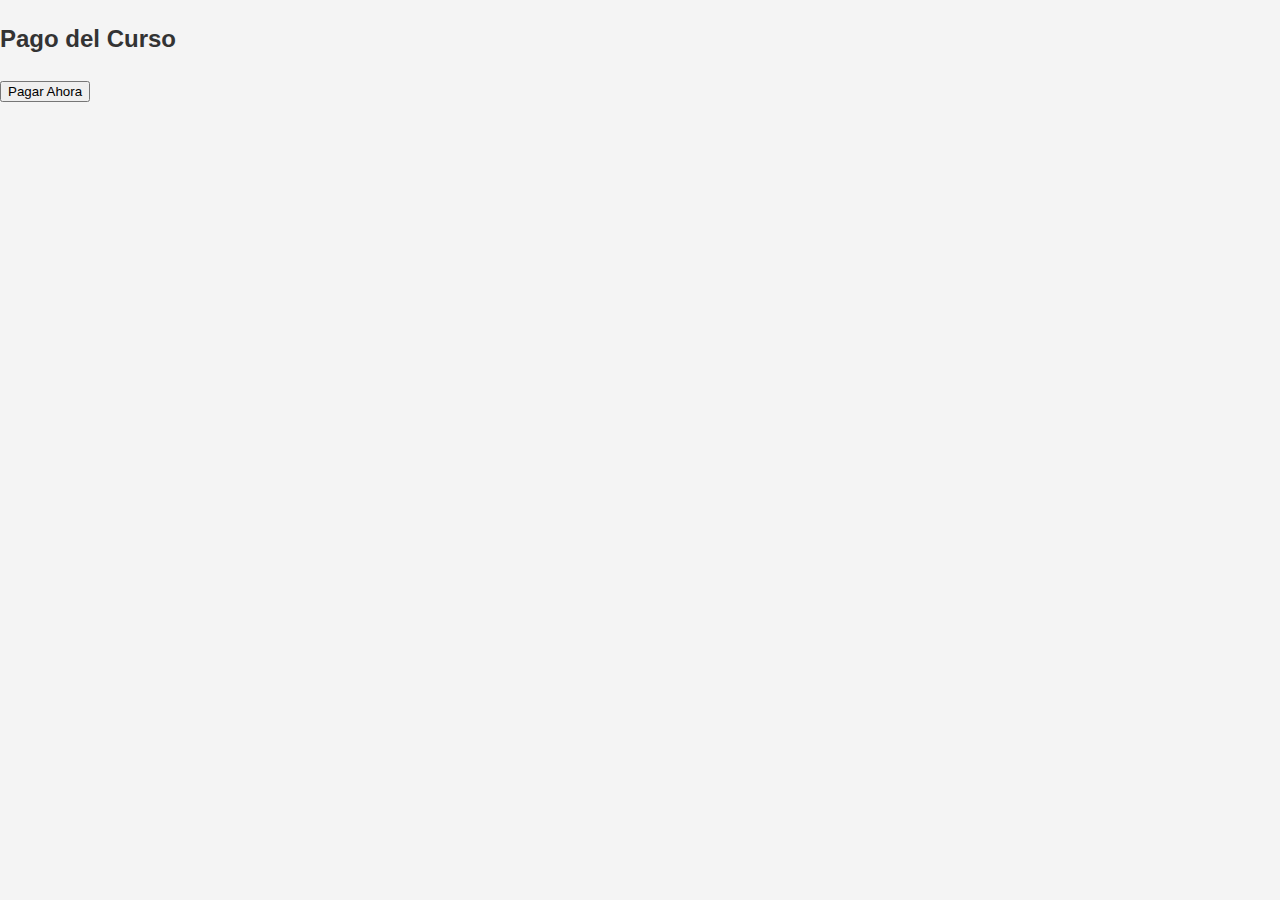
<file: pago.html>
<!DOCTYPE html>
<html lang="es">
<head>
    <meta charset="UTF-8">
    <title>Pago del Curso</title>
    <link rel="stylesheet" href="style.css">
</head>
<body>
    <h2>Pago del Curso</h2>
    <p id="cursoInfo"></p>
    <button id="pagar-btn">Pagar Ahora</button>

    <script>
        document.addEventListener("DOMContentLoaded", function () {
            let usuario = JSON.parse(localStorage.getItem("usuario"));
            let cursoInfo = document.getElementById("cursoInfo");

            if (usuario) {
                cursoInfo.textContent = `Estás pagando el curso: ${usuario.curso}`;
            }

            document.getElementById("pagar-btn").addEventListener("click", function () {
                alert("Pago realizado con éxito");
                window.location.href = "curso.html";
            });
        });
    </script>
</body>
</html>
</file>
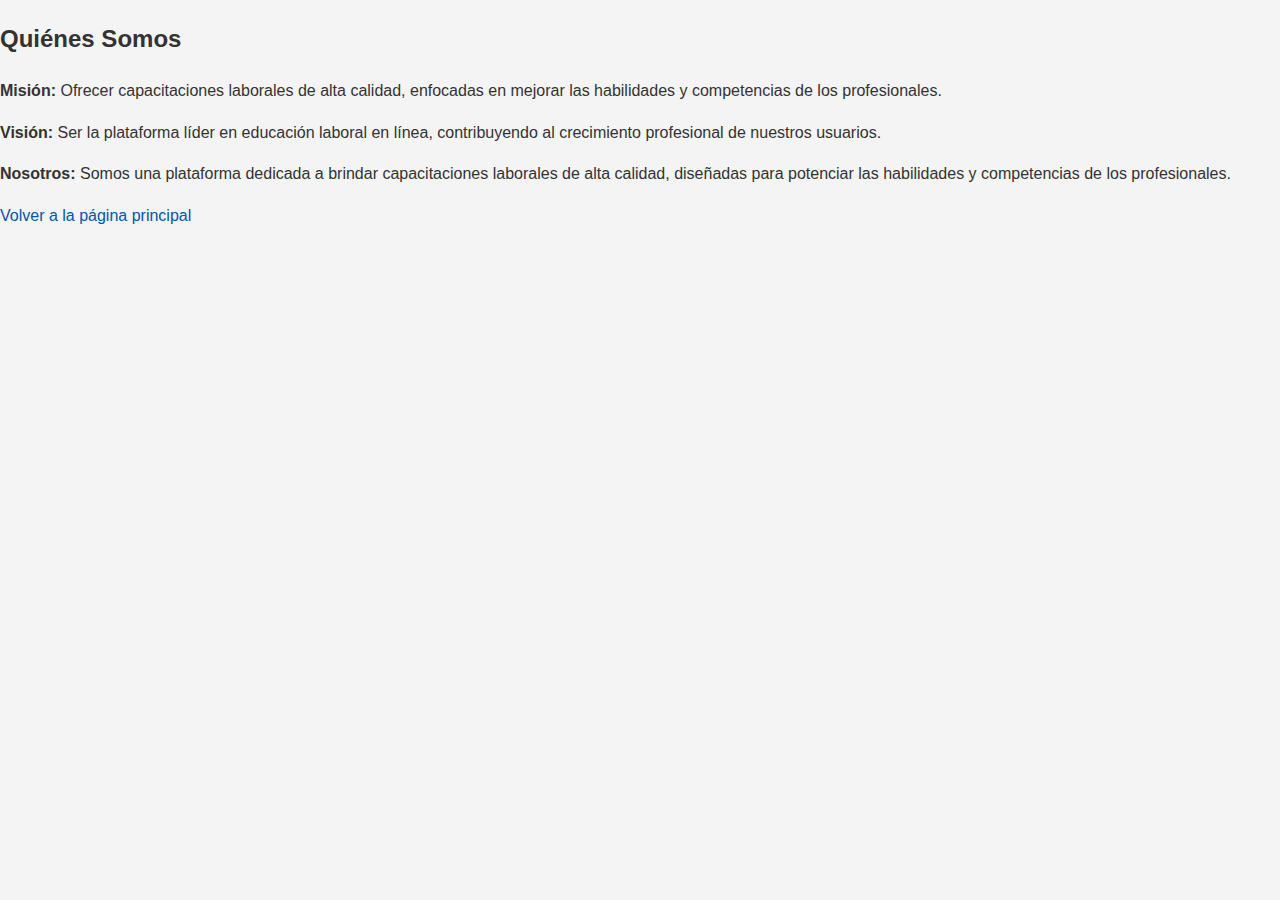
<file: quienes-somos.html>
<!DOCTYPE html>
<html lang="es">
<head>
    <meta charset="UTF-8">
    <meta name="viewport" content="width=device-width,initial-scale=1.0">
    <title>Quiénes Somos</title>
    <link rel="stylesheet" href="style.css">
</head>
<body>
    <h2>Quiénes Somos</h2>
    <p><strong>Misión:</strong> Ofrecer capacitaciones laborales de alta calidad, enfocadas en mejorar las habilidades y competencias de los profesionales.</p>
    <p><strong>Visión:</strong> Ser la plataforma líder en educación laboral en línea, contribuyendo al crecimiento profesional de nuestros usuarios.</p>
    <p><strong>Nosotros:</strong> Somos una plataforma dedicada a brindar capacitaciones laborales de alta calidad, diseñadas para potenciar las habilidades y competencias de los profesionales.</p>
    <a href="index.html">Volver a la página principal</a>
</body>
</html>
</file>
<file: style.css>
/*Estilo general*/
body{
    font-family: Arial, sans-serif;
    line-height: 1.6;
    margin: 0;
    padding: 0;
    background-color: #f4f4f4;
    color: #333;
}

/*Encabezados*/
h1{
    color: #0056b3;
    text-align: center;
    padding: 20px;
    background-color: #e8f0fe;
    margin: 0;
}

h2{
    color: #333;
    margin-top: 20px;
}

/*Listas*/
ul{
    background: #fff;
    padding: 20px;
    border-radius: 5px;
    box-shadow: 0 2px 4px rgba(0, 0, 0, 0.1);
}

ul li{
    margin: 10px 0;
}

/*Enlace de contacto*/
a{
    color: #0056b3;
    text-decoration: none;
}

a:hover{
    text-decoration: underline;
}

/*Imagen*/
img{
    display: block;
    margin: 20px auto;
    max-width: 100%;
    height: auto;
}
</file>
